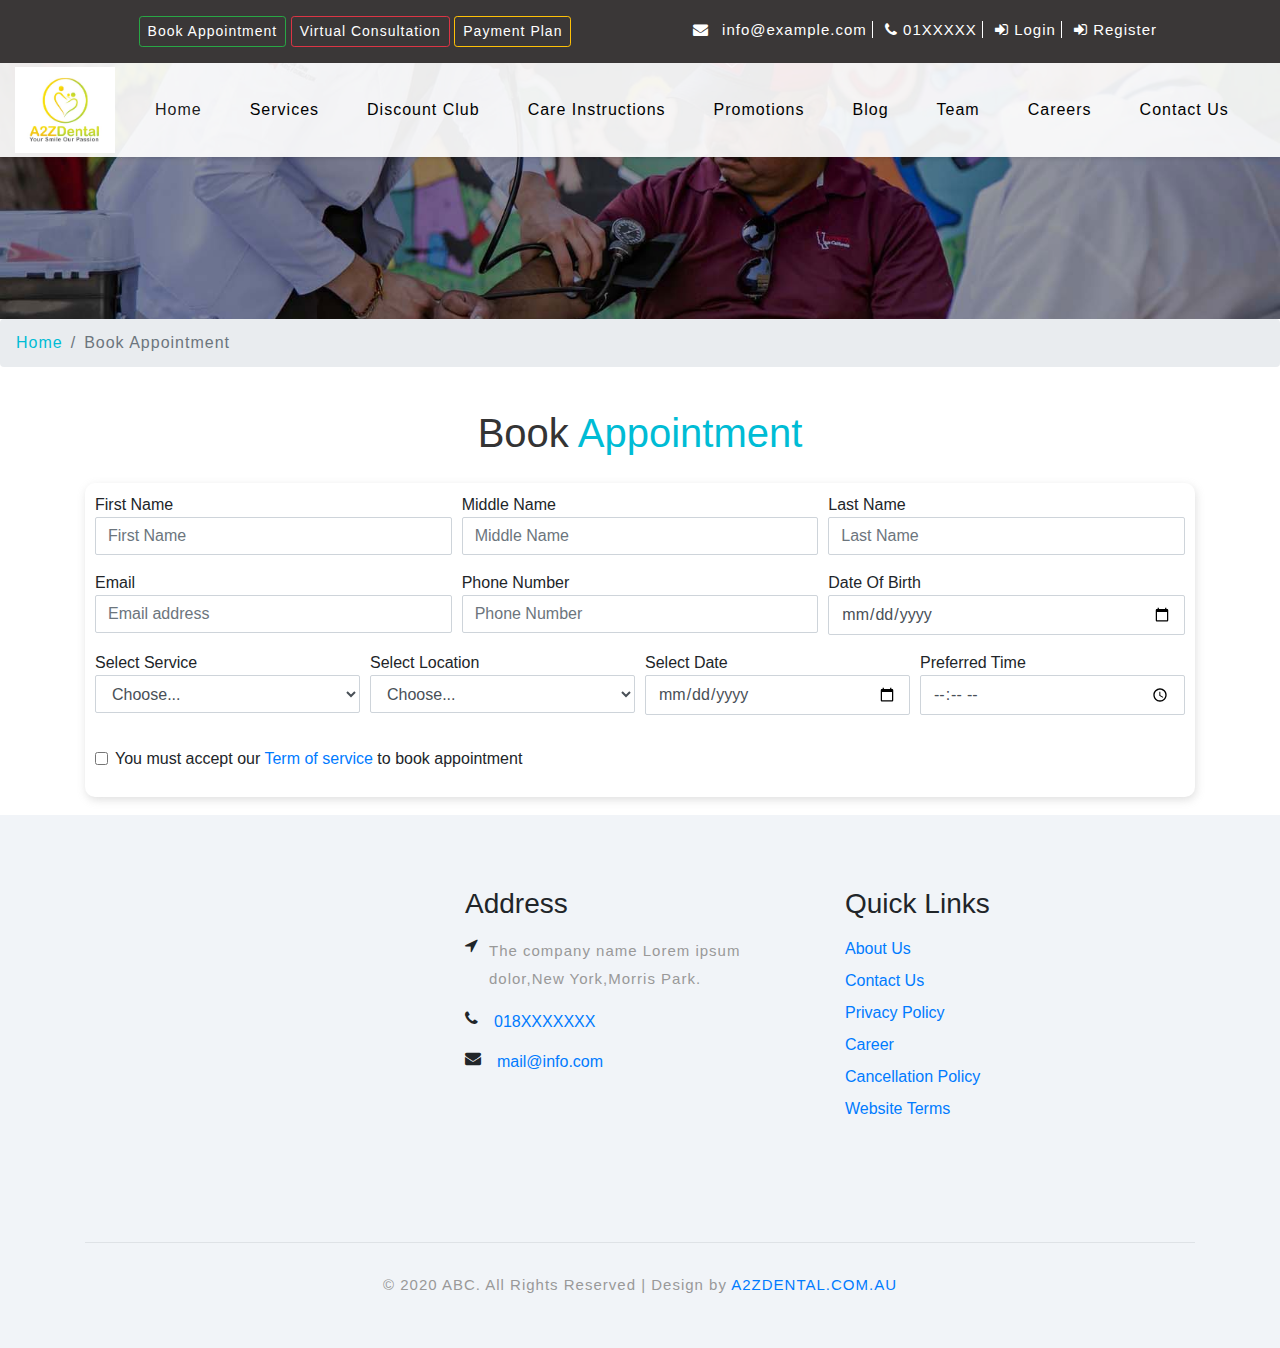
<file: appointment.html>
<!DOCTYPE html>
<html lang="zxx">
    <head>
        <title>Dental Home</title>
        <meta name="viewport" content="width=device-width, initial-scale=1">
        <meta charset="UTF-8" />
        <meta name="keywords" content="Dental Web Design" />
        <script>
            addEventListener("load", function () {
               setTimeout(hideURLbar, 0);
            }, false);
            
            function hideURLbar() {
               window.scrollTo(0, 1);
            }
        </script>
        <link rel="stylesheet" href="css/bootstrap.css">
        <link rel="stylesheet" href="css/style.css" type="text/css" media="all" />
        <link rel="stylesheet" href="css/fontawesome-all.css">
        <link href="//fonts.googleapis.com/css?family=Open+Sans:300,300i,400,400i,600,600i,700,700i,800,800i&amp;subset=cyrillic,cyrillic-ext,greek,greek-ext,latin-ext,vietnamese"
            rel="stylesheet">
        <link href="//fonts.googleapis.com/css?family=Roboto+Condensed:300,300i,400,400i,700,700i&amp;subset=cyrillic,cyrillic-ext,greek,greek-ext,latin-ext,vietnamese"
            rel="stylesheet">
        <link rel="stylesheet" type="text/css" href="https://stackpath.bootstrapcdn.com/font-awesome/4.7.0/css/font-awesome.min.css">
    </head>
    <body>
        <div id="home">
        <div class="top-bar py-3 ">
            <div class="container">
                <div class="row">
                    <div class="col-md-6 text-center">
                        <button class="btn btn-outline-success btn-sm center-block top-link"><a class="text-white" href="appointment.html">Book Appointment</a></button>
                        <button class="btn btn-outline-danger btn-sm center-block top-link"><a class="text-white top-link" href="#">Virtual Consultation</a></button>
                        <button class="btn btn-outline-warning btn-sm"><a class="text-white top-link" href="#">Payment Plan</a></button>
                    </div>
                    <div class="col-md-6 text-center">
                        <p class="text-white">
                            <i class="fa fa-envelope mr-2"></i>
                            <a href="mailto:info@example.com" class="text-white top-link">info@example.com</a> 
                            <span class="bl">  <i class="fa fa-phone"></i> </span>
                            <a href="callto:018XXXX" class="text-white top-link">01XXXXX</a>
                            <span class="bl"><i class="fa fa-sign-in"></i> </span>
                            <a href="login.html" class="text-white top-link">Login</a>
                             <span class="bl"><i class="fa fa-sign-in"></i> </span>
                            <a href="register.html" class="text-white top-link">Register</a>
                        </p>
                    </div>
                </div>
            </div>
        </div>
        </header>
        <div class="main-top py-1">
            <nav class="navbar navbar-expand-lg navbar-light fixed-navi">
                <div class="container-fluid">
                    <h1>
                        <a class="navbar-brand font-weight-bold font-italic" href="index.html">
                        <img src="images/logo.png" width="100px">
                        </a>
                    </h1>
                    <button class="navbar-toggler" type="button" data-toggle="collapse" data-target="#navbarSupportedContent"
                        aria-controls="navbarSupportedContent" aria-expanded="false" aria-label="Toggle navigation">
                    <span class="navbar-toggler-icon"></span>
                    </button>
                    <div class="collapse navbar-collapse text-center" id="navbarSupportedContent">
                        <ul class="navbar-nav">
                            <li class="nav-item active mx-lg-4 my-lg-0 my-3">
                                <a class="nav-link" href="index.html">Home</a>
                            </li>
                            <li class="nav-item mx-lg-4 my-lg-0 my-3 dropdown">
                                <a class="nav-link dropdown-toggle" href="#" id="navbarDropdown" role="button" data-toggle="dropdown"
                                    aria-haspopup="true" aria-expanded="false">
                                Services
                                </a>
                                <div class="dropdown-menu" aria-labelledby="navbarDropdown">
                                    <a class="dropdown-item scroll" href="#">Services</a>
                                    <a class="dropdown-item" href="#">Services</a>
                                    <a class="dropdown-item scroll" href="#">Services</a>
                                    <a class="dropdown-item" href="#">Services</a>
                                </div>
                            </li>
                            <li class="nav-item mx-lg-4 my-lg-0 my-3">
                                <a class="nav-link" href="#">Discount Club </a>
                            </li>
                            <li class="nav-item mx-lg-4 my-lg-0 my-3">
                                <a class="nav-link" href="#">Care Instructions</a>
                            </li>
                            <li class="nav-item mx-lg-4 my-lg-0 my-3">
                                <a class="nav-link" href="#">Promotions</a>
                            </li>
                            <li class="nav-item mx-lg-4 my-lg-0 my-3">
                                <a class="nav-link" href="blog.html">Blog</a>
                            </li>
                            <li class="nav-item mx-lg-4 my-lg-0 my-3">
                                <a class="nav-link" href="#">Team</a>
                            </li>
                            <li class="nav-item mx-lg-4 my-lg-0 my-3">
                                <a class="nav-link" href="#">Careers</a>
                            </li>
                            <li class="nav-item mx-lg-4 my-lg-0 my-3">
                                <a class="nav-link" href="contact.html">Contact Us</a>
                            </li>
                        </ul>
                    </div>
            </nav>
            </div>
        </div>
        <div class="clearfix"></div>
            <div class="inner-banner-w3ls">
                <div class="container">
                 </div>
             </div>

        <div class="breadcrumb-agile">
            <div aria-label="breadcrumb">
                <ol class="breadcrumb">
                    <li class="breadcrumb-item">
                        <a href="index.html">Home</a>
                    </li>
                    <li class="breadcrumb-item active" aria-current="page">Book Appointment</li>
                </ol>
            </div>
        </div>

  
        <div class="single-w3l py-2">
            <div class="container py-xl-2 py-lg-1">
                  <div class="row">
                        <div class="col-md-12">
                            <div class="title" data-aos="fade-right">
                                <h1> Book <span class="tc"> Appointment </span> </h1>
                             </div>
                        </div>
                    </div>
             </div>
         </div>
         <div class="container">
             <div class="row">
                 <div class="col-md-12">
                     <div class="appointment-form">
                         <form>
                           <div class="form-row">
                             <div class="form-group col-md-4">
                               <label for="fname">First Name</label>
                               <input type="text" class="form-control" id="fname" placeholder="First Name">
                             </div>
                             <div class="form-group col-md-4">
                               <label for="mname">Middle Name</label>
                               <input type="text" class="form-control" id="mname" placeholder="Middle Name">
                             </div>
                             <div class="form-group col-md-4">
                               <label for="lname">Last Name</label>
                               <input type="text" class="form-control" id="lname" placeholder="Last Name">
                             </div>
                             <div class="form-group col-md-4">
                               <label for="email">Email</label>
                               <input type="email" class="form-control" id="email" placeholder="Email address">
                             </div>
                              <div class="form-group col-md-4">
                               <label for="phone">Phone Number</label>
                               <input type="number" class="form-control" id="phone" placeholder="Phone Number" >
                             </div>
                              <div class="form-group col-md-4">
                               <label for="dob">Date Of Birth</label>
                               <input type="date" class="form-control" id="dob" >
                             </div>
                             <div class="form-group col-md-3">
                               <label for="service">Select Service</label>
                               <select id="service" class="form-control">
                                 <option selected>Choose...</option>
                                 <option>...</option>
                               </select>
                             </div>
                             <div class="form-group col-md-3">
                               <label for="location">Select Location</label>
                               <select id="location" class="form-control">
                                 <option selected>Choose...</option>
                                 <option>...</option>
                               </select>
                             </div>
                             <div class="form-group col-md-3">
                               <label for="date">Select Date</label>
                               <input type="date" class="form-control" id="date" >
                             </div>
                               <div class="form-group col-md-3">
                               <label for="time">Preferred Time</label>
                               <input type="time" class="form-control" id="time" >
                             </div>
                             
                           </div>

                           <div class="form-group">
                             <div class="g-recaptcha" id="rcaptcha"  data-sitekey="site key"></div>
                                <span id="captcha" style="color:red" /></span>

                           </div>
                           <div class="form-group">
                             <div class="form-check tos">
                            
                                <input class="form-check-input" type="checkbox" value="1">
                               <label class="form-check-label" for="gridCheck">
                                 You must accept our <a href="#">Term of service</a> to book appointment
                               </label>

                 <button type="submit" class="btn btn-primary book-submit mt-2"> Book Now</button>
                            
                              </div>
                           </div>
    


                         </form>
                     </div>
                 </div>
             </div>
         </div>
           
        
        <footer class="footer">
            <div class="ddt-footer-grids pt-sm-4 pt-3">
                <div class="container py-xl-5 py-lg-3">
                    <div class="row">
                        <div class="col-md-4 ddt-footer">
                            <iframe src="https://www.google.com/maps/embed?pb=!1m14!1m8!1m3!1d3662.567961966975!2d150.52075!3d-23.367662000000003!3m2!1i1024!2i768!4f13.1!3m3!1m2!1s0x6bc300932f3819a9%3A0x128731b6838ff119!2s36%20Macaree%20St%2C%20Berserker%20QLD%204701!5e0!3m2!1sen!2sau!4v1594709428770!5m2!1sen!2sau" width="300" height="300" frameborder="0" style="border:0;" allowfullscreen="" aria-hidden="false" tabindex="0"></iframe>
                        </div>
                        <div class="col-md-4 ddt-footer my-md-0 my-4">
                            <h3 class="mb-sm-3 mb-2 text-black">Address</h3>
                            <ul class="list-unstyled">
                                <li>
                                    <i class="fa fa-location-arrow float-left"></i>
                                    <p class="ml-4">The company name
                                        <span>Lorem ipsum dolor,</span>New York,Morris Park. 
                                    </p>
                                    <div class="clearfix"></div>
                                </li>
                                <li class="my-3">
                                    <i class="fa fa-phone float-left"></i>
                                    <a href="callto:018XXXX" class="ml-3">018XXXXXXX</a>
                                    <div class="clearfix"></div>
                                </li>
                                <li>
                                    <i class="fa fa-envelope float-left"></i>
                                    <a href="mailto:info@info.com" class="ml-3">mail@info.com</a>
                                    <div class="clearfix"></div>
                                </li>
                            </ul>
                        </div>
                        <div class="col-md-4 ddt-footer">
                            <h3 class="mb-sm-3 mb-2 text-black">Quick Links</h3>
                            <div class="nav-w3-l">
                                <ul class="list-unstyled">
                                    <li>
                                        <a href="#">About Us</a>
                                    </li>
                                    <li class="mt-2">
                                        <a href="#">Contact Us</a>
                                    </li>
                                    <li class="mt-2">
                                        <a href="#">Privacy Policy</a>
                                    </li>
                                    <li class="mt-2">
                                        <a href="#">Career</a>
                                    </li>
                                    <li class="mt-2">
                                        <a href="#">Cancellation Policy</a>
                                    </li>
                                    <li class="mt-2">
                                        <a href="#">Website Terms</a>
                                    </li>
                                </ul>
                            </div>
                        </div>
                    </div>
                    <div class="border-top mt-5 pt-lg-4 pt-3 pb-lg-0 pb-3 text-center">
                        <p class="copy-right-grids mt-lg-1">© 2020 ABC. All Rights Reserved | Design by
                            <a href="#" target="_blank">A2ZDENTAL.COM.AU</a>
                        </p>
                    </div>
                </div>
            </div>
        </footer>
         <script src='https://www.google.com/recaptcha/api.js'></script>
                                <script>

                                function get_action(form) 
                                {
                                    var v = grecaptcha.getResponse();
                                    if(v.length == 0)
                                    {
                                        document.getElementById('captcha').innerHTML="You can't leave Captcha Code empty";
                                        return false;
                                    }
                                    else
                                    {
                                         document.getElementById('captcha').innerHTML="Captcha completed";
                                        return true; 
                                    }
                                }

                                </script>
        <script src="js/jquery-2.2.3.min.js"></script>
        <script src="js/fixed-nav.js"></script>
        <script src="js/SmoothScroll.min.js"></script>
        <script src="js/move-top.js"></script>
        <script src="js/easing.js"></script>
        <script src="js/custom.js"></script>
        <script src="js/bootstrap.js"></script>
    </body>
</html>
</file>
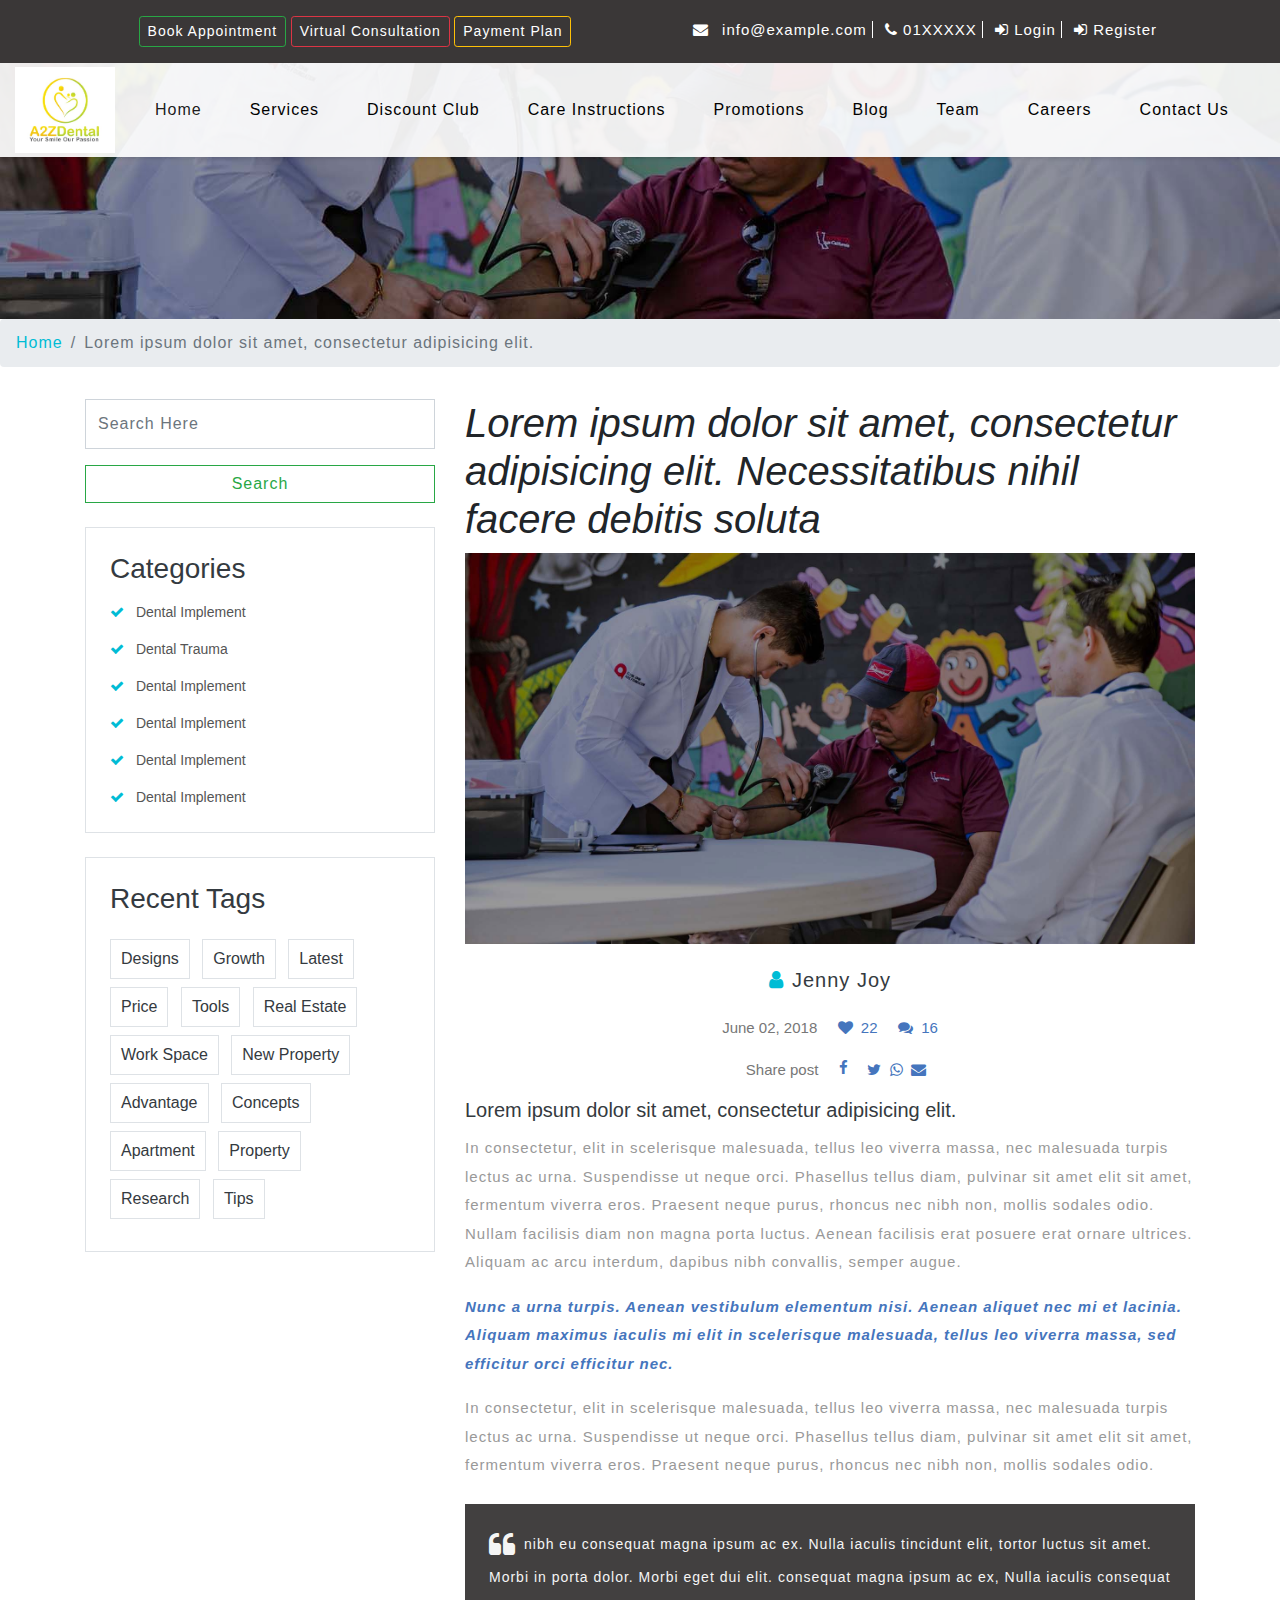
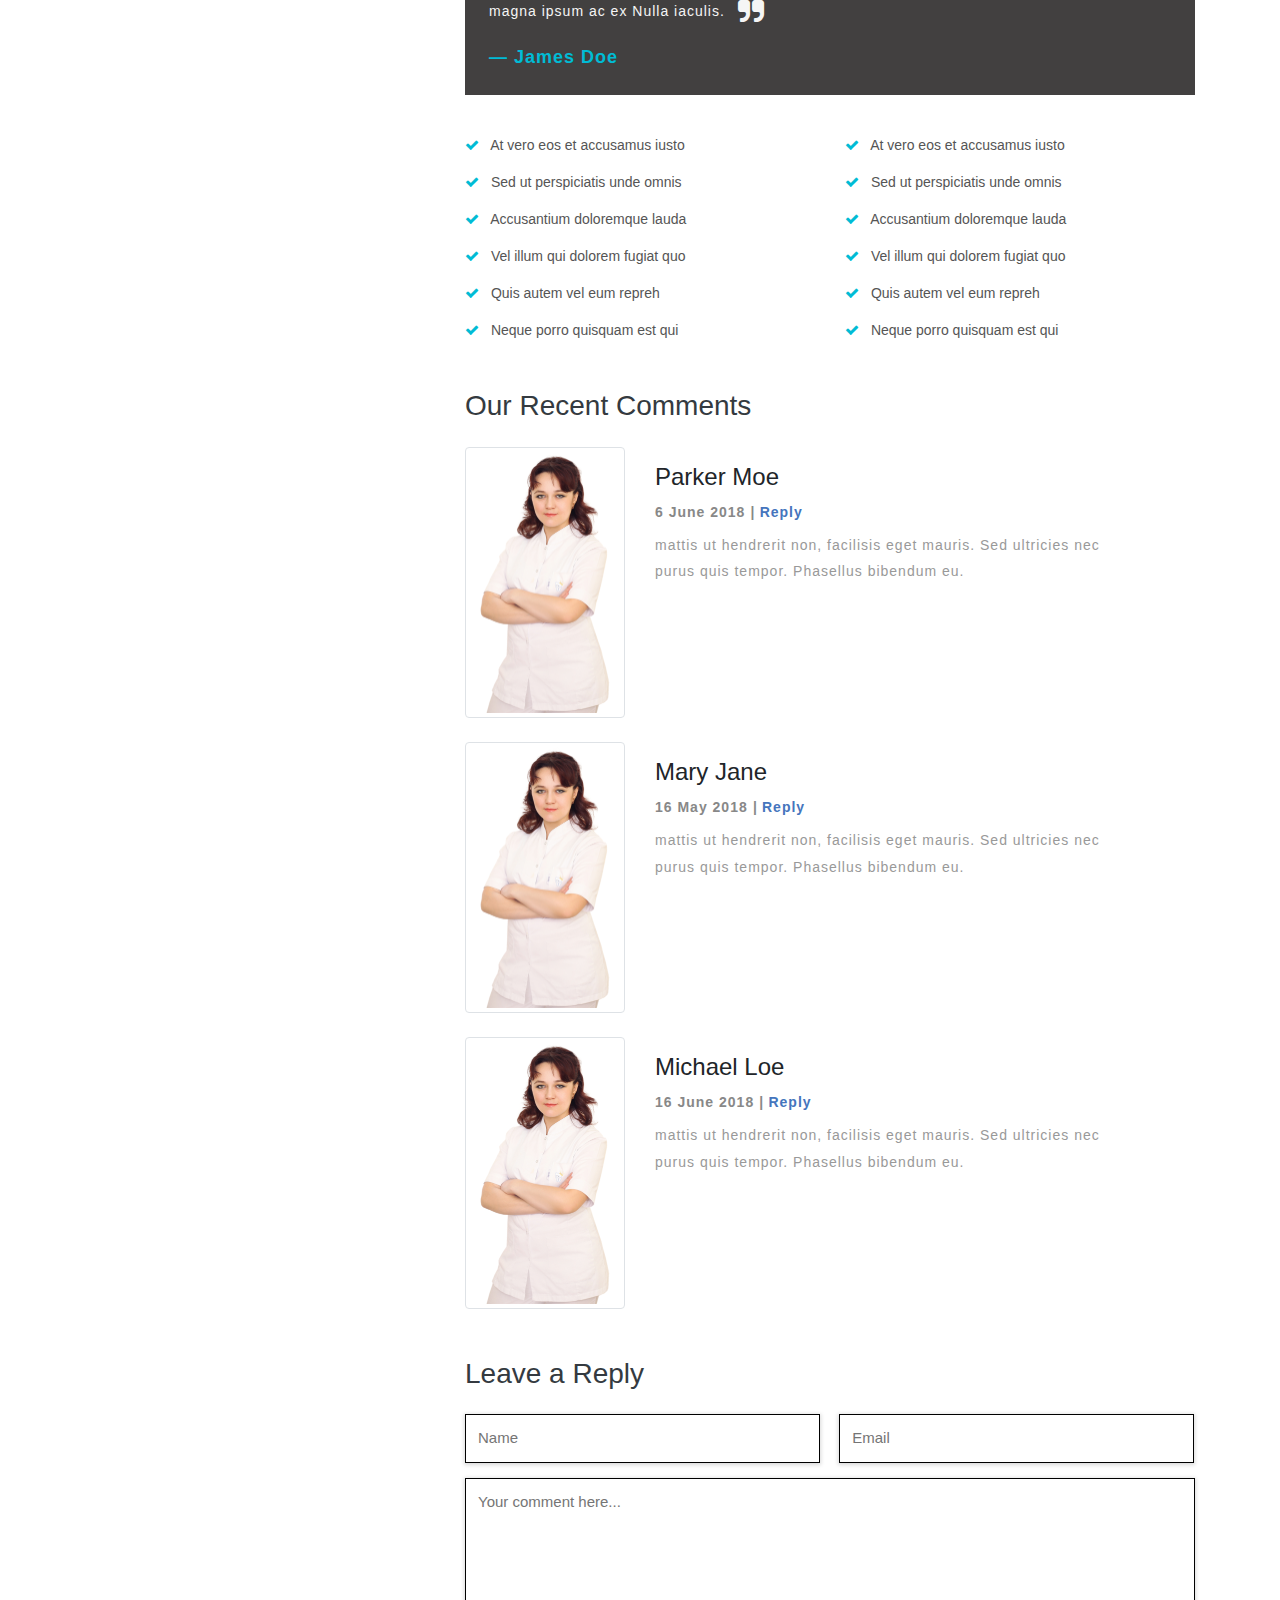
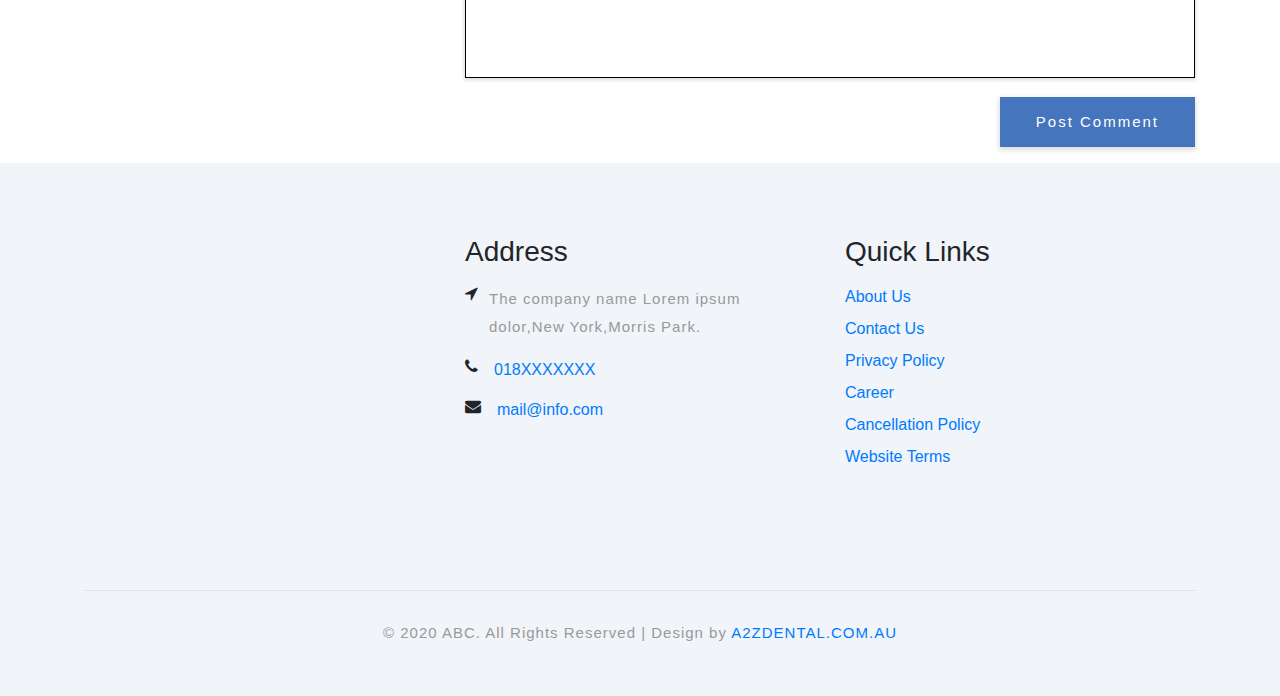
<file: blog-details.html>
<!DOCTYPE html>
<html lang="zxx">
    <head>
        <title>Dental Home</title>
        <meta name="viewport" content="width=device-width, initial-scale=1">
        <meta charset="UTF-8" />
        <meta name="keywords" content="Dental Web Design" />
        <script>
            addEventListener("load", function () {
               setTimeout(hideURLbar, 0);
            }, false);
            
            function hideURLbar() {
               window.scrollTo(0, 1);
            }
        </script>
        <link rel="stylesheet" href="css/bootstrap.css">
        <link rel="stylesheet" href="css/style.css" type="text/css" media="all" />
        <link rel="stylesheet" href="css/fontawesome-all.css">
        <link href="//fonts.googleapis.com/css?family=Open+Sans:300,300i,400,400i,600,600i,700,700i,800,800i&amp;subset=cyrillic,cyrillic-ext,greek,greek-ext,latin-ext,vietnamese"
            rel="stylesheet">
        <link href="//fonts.googleapis.com/css?family=Roboto+Condensed:300,300i,400,400i,700,700i&amp;subset=cyrillic,cyrillic-ext,greek,greek-ext,latin-ext,vietnamese"
            rel="stylesheet">
        <link rel="stylesheet" type="text/css" href="https://stackpath.bootstrapcdn.com/font-awesome/4.7.0/css/font-awesome.min.css">
    </head>
    <body>
        <div id="home">
        <div class="top-bar py-3 ">
            <div class="container">
                <div class="row">
                    <div class="col-md-6 text-center">
                        <button class="btn btn-outline-success btn-sm center-block top-link"><a class="text-white" href="appointment.html">Book Appointment</a></button>
                        <button class="btn btn-outline-danger btn-sm center-block top-link"><a class="text-white top-link" href="#">Virtual Consultation</a></button>
                        <button class="btn btn-outline-warning btn-sm"><a class="text-white top-link" href="#">Payment Plan</a></button>
                    </div>
                    <div class="col-md-6 text-center">
                        <p class="text-white">
                            <i class="fa fa-envelope mr-2"></i>
                            <a href="mailto:info@example.com" class="text-white top-link">info@example.com</a> 
                            <span class="bl">  <i class="fa fa-phone"></i> </span>
                            <a href="callto:018XXXX" class="text-white top-link">01XXXXX</a>
                            <span class="bl"><i class="fa fa-sign-in"></i> </span>
                            <a href="login.html" class="text-white top-link">Login</a>
                             <span class="bl"><i class="fa fa-sign-in"></i> </span>
                            <a href="register.html" class="text-white top-link">Register</a>
                        </p>
                    </div>
                </div>
            </div>
        </div>
        </header>
        <div class="main-top py-1">
            <nav class="navbar navbar-expand-lg navbar-light fixed-navi">
                <div class="container-fluid">
                    <h1>
                        <a class="navbar-brand font-weight-bold font-italic" href="index.html">
                        <img src="images/logo.png" width="100px">
                        </a>
                    </h1>
                    <button class="navbar-toggler" type="button" data-toggle="collapse" data-target="#navbarSupportedContent"
                        aria-controls="navbarSupportedContent" aria-expanded="false" aria-label="Toggle navigation">
                    <span class="navbar-toggler-icon"></span>
                    </button>
                    <div class="collapse navbar-collapse text-center" id="navbarSupportedContent">
                        <ul class="navbar-nav">
                            <li class="nav-item active mx-lg-4 my-lg-0 my-3">
                                <a class="nav-link" href="index.html">Home</a>
                            </li>
                            <li class="nav-item mx-lg-4 my-lg-0 my-3 dropdown">
                                <a class="nav-link dropdown-toggle" href="#" id="navbarDropdown" role="button" data-toggle="dropdown"
                                    aria-haspopup="true" aria-expanded="false">
                                Services
                                </a>
                                <div class="dropdown-menu" aria-labelledby="navbarDropdown">
                                    <a class="dropdown-item scroll" href="#">Services</a>
                                    <a class="dropdown-item" href="#">Services</a>
                                    <a class="dropdown-item scroll" href="#">Services</a>
                                    <a class="dropdown-item" href="#">Services</a>
                                </div>
                            </li>
                            <li class="nav-item mx-lg-4 my-lg-0 my-3">
                                <a class="nav-link" href="#">Discount Club </a>
                            </li>
                            <li class="nav-item mx-lg-4 my-lg-0 my-3">
                                <a class="nav-link" href="#">Care Instructions</a>
                            </li>
                            <li class="nav-item mx-lg-4 my-lg-0 my-3">
                                <a class="nav-link" href="#">Promotions</a>
                            </li>
                            <li class="nav-item mx-lg-4 my-lg-0 my-3">
                                <a class="nav-link" href="blog.html">Blog</a>
                            </li>
                            <li class="nav-item mx-lg-4 my-lg-0 my-3">
                                <a class="nav-link" href="#">Team</a>
                            </li>
                            <li class="nav-item mx-lg-4 my-lg-0 my-3">
                                <a class="nav-link" href="#">Careers</a>
                            </li>
                            <li class="nav-item mx-lg-4 my-lg-0 my-3">
                                <a class="nav-link" href="contact.html">Contact Us</a>
                            </li>
                        </ul>
                    </div>
            </nav>
            </div>
        </div>
        <div class="clearfix"></div>
        <div class="inner-banner-w3ls">
        <div class="container">

        </div>
      
    </div>
  
    <div class="breadcrumb-agile">
        <div aria-label="breadcrumb">
            <ol class="breadcrumb">
                <li class="breadcrumb-item">
                    <a href="index.html">Home</a>
                </li>
                <li class="breadcrumb-item active" aria-current="page">Lorem ipsum dolor sit amet, consectetur adipisicing elit.</li>
            </ol>
        </div>
    </div>

  
        <div class="single-w3l py-2">
        <div class="container py-xl-2 py-lg-1">
            
            <div>
                 <div >
                    <div class="row inner_sec_info">
                       
                        <div class="col-lg-4 event-right">
                            <div class="event-right1">
                                <div class="search1">
                                    <form class="form-inline" action="#" method="post">
                                        <input class="form-control rounded-0 mr-sm-2" type="search" placeholder="Search Here" aria-label="Search"
                                            required>
                                        <button class="btn btn-outline-success rounded-0 mt-3" type="submit">Search</button>
                                    </form>
                                </div>
                                <div class="categories my-4 p-4 border">
                                    <h3 class="blog-title text-dark">Categories</h3>
                                    <ul>
                                        <li class="mt-3">
                                            <i class="fa fa-check mr-2"></i>
                                            <a href="single.html">Dental Implement</a>
                                        </li>
                                        <li class="mt-3">
                                            <i class="fa fa-check mr-2"></i>
                                            <a href="single.html">Dental Trauma</a>
                                        </li>
                                        <li class="mt-3">
                                            <i class="fa fa-check mr-2"></i>
                                            <a href="single.html">Dental Implement</a>
                                        </li>
                                        <li class="mt-3">
                                            <i class="fa fa-check mr-2"></i>
                                            <a href="single.html">Dental Implement</a>
                                        </li>
                                        <li class="mt-3">
                                            <i class="fa fa-check mr-2"></i>
                                            <a href="single.html">Dental Implement</a>
                                        </li>
                                        <li class="mt-3">
                                            <i class="fa fa-check mr-2"></i>
                                            <a href="single.html">Dental Implement</a>
                                        </li>
                                    </ul>
                                </div>
                               
                                <div class="tags mt-4 p-4 border">
                                    <h3 class="blog-title text-dark">Recent Tags</h3>
                                    <ul class="mt-4">
                                        <li>
                                            <a href="single.html" class="text-dark border">Designs</a>
                                        </li>
                                        <li>
                                            <a href="single.html" class="text-dark border">Growth</a>
                                        </li>
                                        <li>
                                            <a href="single.html" class="text-dark border">Latest</a>
                                        </li>
                                        <li>
                                            <a href="single.html" class="text-dark border">Price</a>
                                        </li>
                                        <li>
                                            <a href="single.html" class="text-dark border">Tools</a>
                                        </li>
                                        <li>
                                            <a href="single.html" class="text-dark border">Real Estate</a>
                                        </li>
                                        <li>
                                            <a href="single.html" class="text-dark border">Work Space</a>
                                        </li>
                                        <li>
                                            <a href="single.html" class="text-dark border">New Property</a>
                                        </li>
                                        <li>
                                            <a href="single.html" class="text-dark border">Advantage</a>
                                        </li>
                                        <li>
                                            <a href="single.html" class="text-dark border">Concepts</a>
                                        </li>
                                        <li>
                                            <a href="single.html" class="text-dark border">Apartment</a>
                                        </li>
                                        <li>
                                            <a href="single.html" class="text-dark border">Property</a>
                                        </li>
                                        <li>
                                            <a href="single.html" class="text-dark border">Research</a>
                                        </li>
                                        <li>
                                            <a href="single.html" class="text-dark border">Tips</a>
                                        </li>
                                    </ul>
                                </div>
                            </div>
                        </div>
                       
                        <div class="col-lg-8 single-left">
                            <div class="single-left1">
                                  <div class="blog-details-title" data-aos="fade-right">
                                        <h1>Lorem ipsum dolor sit amet, consectetur adipisicing elit. Necessitatibus nihil facere debitis soluta </h1>
                                   </div>
                                <img src="images/banner1.jpg" alt=" " class="img-fluid" />
                                <h6 class="blog-first text-dark text-center my-4">
                                    <i class="fa fa-user mr-2"></i>Jenny Joy
                                </h6>
                                <ul class="blog_list my-3 text-center">
                                    <li>June 02, 2018</li>
                                    <li class="mx-3">
                                        <a href="#">
                                            <i class="fa fa-heart mr-1"></i>
                                            22</a>
                                    </li>
                                    <li>
                                        <a href="#">
                                            <i class="fa fa-comments mr-1"></i>
                                            16</a>
                                    </li>
                                </ul>
                                 <ul class="blog_list my-3 text-center">
                                    <li class="mx-3"> Share post </li>
                                    <li >
                                        <a href="#">
                                            <i class="fa fa-facebook mr-1"></i>
                                            </a>
                                    </li>
                                    <li>
                                        <a href="#">
                                            <i class="fa fa-twitter mr-1"></i>
                                            </a>
                                    </li>
                                     <li>
                                        <a href="#">
                                            <i class="fa fa-whatsapp mr-1"></i>
                                            </a>
                                    </li>
                                     <li>
                                        <a href="#">
                                            <i class="fa fa-envelope mr-1"></i>
                                            </a>
                                    </li>
                                </ul>
                                <h5 class="card-title">
                                    <a href="single.html" class="text-dark">Lorem ipsum dolor sit amet, consectetur adipisicing elit.</a>
                                </h5>
                                <p>In consectetur, elit in scelerisque malesuada, tellus leo viverra massa, nec malesuada turpis lectus ac
                                    urna. Suspendisse
                                    ut neque orci. Phasellus tellus diam, pulvinar sit amet elit sit amet, fermentum viverra eros. Praesent neque
                                    purus,
                                    rhoncus nec nibh non, mollis sodales odio. Nullam facilisis diam non magna porta luctus. Aenean facilisis erat
                                    posuere
                                    erat ornare ultrices. Aliquam ac arcu interdum, dapibus nibh convallis, semper augue.
                                    <i class="my-3 font-weight-bold">Nunc a urna turpis. Aenean vestibulum elementum nisi. Aenean aliquet nec mi
                                        et lacinia. Aliquam maximus iaculis
                                        mi elit in scelerisque malesuada, tellus leo viverra massa, sed efficitur orci efficitur nec.</i> In
                                    consectetur,
                                    elit in scelerisque malesuada, tellus leo viverra massa, nec malesuada turpis lectus ac urna. Suspendisse ut
                                    neque
                                    orci. Phasellus tellus diam, pulvinar sit amet elit sit amet, fermentum viverra eros. Praesent neque purus,
                                    rhoncus
                                    nec nibh non, mollis sodales odio.</p>
                            </div>
                            <div class="admin p-4 my-4">
                                <p>
                                    <i class="fa fa-quote-left mr-2"></i>nibh eu consequat magna ipsum ac ex. Nulla iaculis tincidunt elit,
                                    tortor luctus sit amet. Morbi in porta dolor.
                                    Morbi eget dui elit. consequat magna ipsum ac ex, Nulla iaculis consequat magna ipsum ac ex Nulla iaculis.
                                    <i class="fa fa-quote-right ml-2"></i>
                                </p>
                                <a href="#" class="mt-3 font-weight-bold text-right blockquote-footer">James Doe</a>
                            </div>
                            <div class="row single-left2">
                                <div class="col-md-6 single-left2-left">
                                    <ul>
                                        <li class="mt-3">
                                            <i class="fa fa-check mr-2"></i>
                                            <a href="single.html">At vero eos et accusamus iusto</a>
                                        </li>
                                        <li class="mt-3">
                                            <i class="fa fa-check mr-2"></i>
                                            <a href="single.html">Sed ut perspiciatis unde omnis</a>
                                        </li>
                                        <li class="mt-3">
                                            <i class="fa fa-check mr-2"></i>
                                            <a href="single.html">Accusantium doloremque lauda</a>
                                        </li>
                                        <li class="mt-3">
                                            <i class="fa fa-check mr-2"></i>
                                            <a href="single.html">Vel illum qui dolorem fugiat quo</a>
                                        </li>
                                        <li class="mt-3">
                                            <i class="fa fa-check mr-2"></i>
                                            <a href="single.html">Quis autem vel eum repreh</a>
                                        </li>
                                        <li class="mt-3">
                                            <i class="fa fa-check mr-2"></i>
                                            <a href="single.html">Neque porro quisquam est qui</a>
                                        </li>
                                    </ul>
                                </div>
                                <div class="col-md-6 single-left2-left">
                                    <ul>
                                        <li class="mt-3">
                                            <i class="fa fa-check mr-2"></i>
                                            <a href="single.html">At vero eos et accusamus iusto</a>
                                        </li>
                                        <li class="mt-3">
                                            <i class="fa fa-check mr-2"></i>
                                            <a href="single.html">Sed ut perspiciatis unde omnis</a>
                                        </li>
                                        <li class="mt-3">
                                            <i class="fa fa-check mr-2"></i>
                                            <a href="single.html">Accusantium doloremque lauda</a>
                                        </li>
                                        <li class="mt-3">
                                            <i class="fa fa-check mr-2"></i>
                                            <a href="single.html">Vel illum qui dolorem fugiat quo</a>
                                        </li>
                                        <li class="mt-3">
                                            <i class="fa fa-check mr-2"></i>
                                            <a href="single.html">Quis autem vel eum repreh</a>
                                        </li>
                                        <li class="mt-3">
                                            <i class="fa fa-check mr-2"></i>
                                            <a href="single.html">Neque porro quisquam est qui</a>
                                        </li>
                                    </ul>
                                </div>
                            </div>
                            <div class="comments my-5">
                                <h3 class="blog-title text-dark">Our Recent Comments</h3>
                                <div class="comments-grids mt-4">
                                    <div class="row comments-grid">
                                        <div class="col-3 comments-grid-left">
                                            <img src="images/b3.png" alt=" " class="img-thumbnail" />
                                        </div>
                                        <div class="col-8 comments-grid-right mt-3">
                                            <h4>Parker Moe</h4>
                                            <ul class="my-2">
                                                <li class="font-weight-bold">6 June 2018
                                                    <i>|</i>
                                                </li>
                                                <li>
                                                    <a href="#" class="font-weight-bold">Reply</a>
                                                </li>
                                            </ul>
                                            <p>mattis ut hendrerit non, facilisis eget mauris. Sed ultricies nec purus quis tempor. Phasellus bibendum
                                                eu.</p>
                                        </div>
                                    </div>
                                    <div class="row comments-grid my-4">
                                        <div class="col-3 comments-grid-left">
                                            <img src="images/b3.png" alt=" " class="img-thumbnail" />
                                        </div>
                                        <div class="col-8 comments-grid-right mt-3">
                                            <h4>Mary Jane</h4>
                                            <ul class="my-2">
                                                <li class="font-weight-bold">16 May 2018
                                                    <i>|</i>
                                                </li>
                                                <li>
                                                    <a href="#" class="font-weight-bold">Reply</a>
                                                </li>
                                            </ul>
                                            <p>mattis ut hendrerit non, facilisis eget mauris. Sed ultricies nec purus quis tempor. Phasellus bibendum
                                                eu.</p>
                                        </div>
                                    </div>
                                    <div class="row comments-grid">
                                        <div class="col-3 comments-grid-left">
                                            <img src="images/b3.png" alt=" " class="img-thumbnail" />
                                        </div>
                                        <div class="col-8 comments-grid-right mt-3">
                                            <h4>Michael Loe</h4>
                                            <ul class="my-2">
                                                <li class="font-weight-bold">16 June 2018
                                                    <i>|</i>
                                                </li>
                                                <li>
                                                    <a href="#" class="font-weight-bold">Reply</a>
                                                </li>
                                            </ul>
                                            <p>mattis ut hendrerit non, facilisis eget mauris. Sed ultricies nec purus quis tempor. Phasellus bibendum
                                                eu.</p>
                                        </div>
                                    </div>
                                </div>
                            </div>
                            <div class="leave-coment-form">
                                <h3 class="blog-title text-dark mb-4">Leave a Reply</h3>
                                <form action="#" method="post">
                                    <input type="text" name="Name" placeholder="Name" required="">
                                    <input type="email" name="Email" placeholder="Email" required="">
                                    <textarea name="Message" placeholder="Your comment here..." required=""></textarea>
                                    <div class="mm_single_submit">
                                        <input type="submit" value="Post Comment">
                                    </div>
                                </form>
                            </div>
                        </div>
                        <!-- //left side -->
                    </div>
                </div>
               
            </div>
        </div>
    </div>
        
        <footer class="footer">
            <div class="ddt-footer-grids pt-sm-4 pt-3">
                <div class="container py-xl-5 py-lg-3">
                    <div class="row">
                        <div class="col-md-4 ddt-footer">
                            <iframe src="https://www.google.com/maps/embed?pb=!1m14!1m8!1m3!1d3662.567961966975!2d150.52075!3d-23.367662000000003!3m2!1i1024!2i768!4f13.1!3m3!1m2!1s0x6bc300932f3819a9%3A0x128731b6838ff119!2s36%20Macaree%20St%2C%20Berserker%20QLD%204701!5e0!3m2!1sen!2sau!4v1594709428770!5m2!1sen!2sau" width="300" height="300" frameborder="0" style="border:0;" allowfullscreen="" aria-hidden="false" tabindex="0"></iframe>
                        </div>
                        <div class="col-md-4 ddt-footer my-md-0 my-4">
                            <h3 class="mb-sm-3 mb-2 text-black">Address</h3>
                            <ul class="list-unstyled">
                                <li>
                                    <i class="fa fa-location-arrow float-left"></i>
                                    <p class="ml-4">The company name
                                        <span>Lorem ipsum dolor,</span>New York,Morris Park. 
                                    </p>
                                    <div class="clearfix"></div>
                                </li>
                                <li class="my-3">
                                    <i class="fa fa-phone float-left"></i>
                                    <a href="callto:018XXXX" class="ml-3">018XXXXXXX</a>
                                    <div class="clearfix"></div>
                                </li>
                                <li>
                                    <i class="fa fa-envelope float-left"></i>
                                    <a href="mailto:info@info.com" class="ml-3">mail@info.com</a>
                                    <div class="clearfix"></div>
                                </li>
                            </ul>
                        </div>
                        <div class="col-md-4 ddt-footer">
                            <h3 class="mb-sm-3 mb-2 text-black">Quick Links</h3>
                            <div class="nav-w3-l">
                                <ul class="list-unstyled">
                                    <li>
                                        <a href="#">About Us</a>
                                    </li>
                                    <li class="mt-2">
                                        <a href="#">Contact Us</a>
                                    </li>
                                    <li class="mt-2">
                                        <a href="#">Privacy Policy</a>
                                    </li>
                                    <li class="mt-2">
                                        <a href="#">Career</a>
                                    </li>
                                    <li class="mt-2">
                                        <a href="#">Cancellation Policy</a>
                                    </li>
                                    <li class="mt-2">
                                        <a href="#">Website Terms</a>
                                    </li>
                                </ul>
                            </div>
                        </div>
                    </div>
                    <div class="border-top mt-5 pt-lg-4 pt-3 pb-lg-0 pb-3 text-center">
                        <p class="copy-right-grids mt-lg-1">© 2020 ABC. All Rights Reserved | Design by
                            <a href="#" target="_blank">A2ZDENTAL.COM.AU</a>
                        </p>
                    </div>
                </div>
            </div>
        </footer>
        <script src="js/jquery-2.2.3.min.js"></script>
        <script src="js/fixed-nav.js"></script>
        <script src="js/SmoothScroll.min.js"></script>
        <script src="js/move-top.js"></script>
        <script src="js/easing.js"></script>
        <script src="js/custom.js"></script>
        <script src="js/bootstrap.js"></script>
    </body>
</html>
</file>
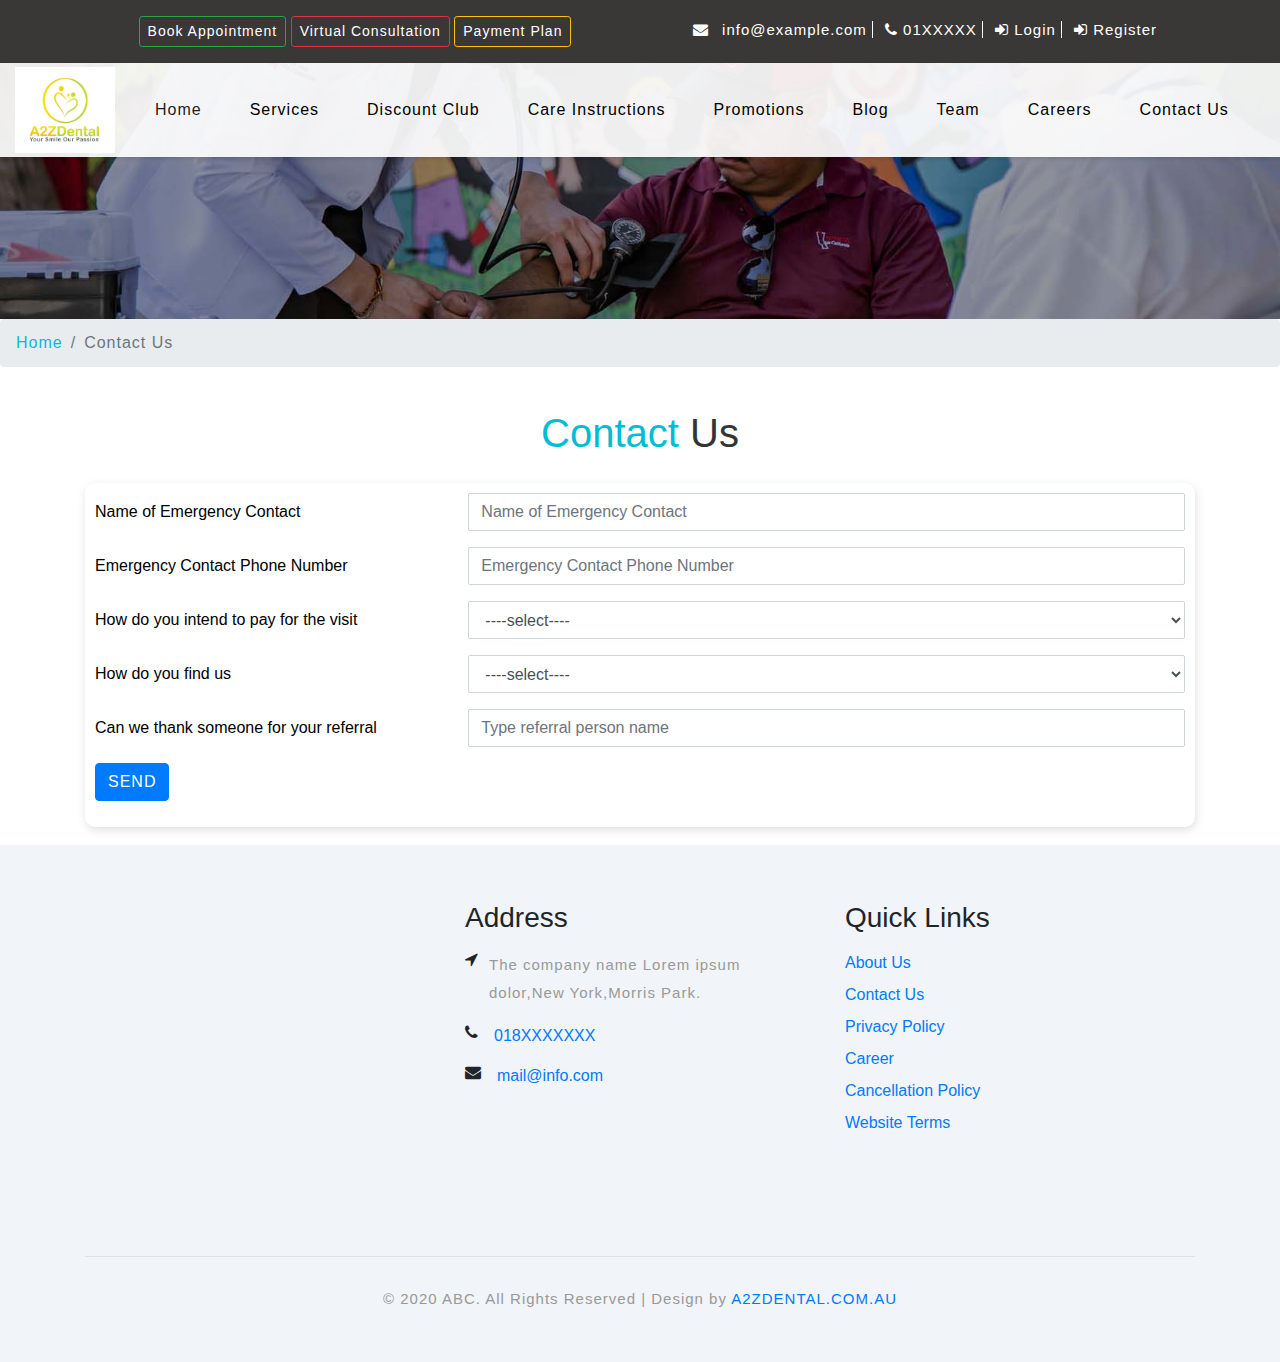
<file: contact.html>
<!DOCTYPE html>
<html lang="zxx">
    <head>
        <title>Dental Home</title>
        <meta name="viewport" content="width=device-width, initial-scale=1">
        <meta charset="UTF-8" />
        <meta name="keywords" content="Dental Web Design" />
        <script>
            addEventListener("load", function () {
               setTimeout(hideURLbar, 0);
            }, false);
            
            function hideURLbar() {
               window.scrollTo(0, 1);
            }
        </script>
        <link rel="stylesheet" href="css/bootstrap.css">
        <link rel="stylesheet" href="css/style.css" type="text/css" media="all" />
        <link rel="stylesheet" href="css/fontawesome-all.css">
        <link href="//fonts.googleapis.com/css?family=Open+Sans:300,300i,400,400i,600,600i,700,700i,800,800i&amp;subset=cyrillic,cyrillic-ext,greek,greek-ext,latin-ext,vietnamese"
            rel="stylesheet">
        <link href="//fonts.googleapis.com/css?family=Roboto+Condensed:300,300i,400,400i,700,700i&amp;subset=cyrillic,cyrillic-ext,greek,greek-ext,latin-ext,vietnamese"
            rel="stylesheet">
        <link rel="stylesheet" type="text/css" href="https://stackpath.bootstrapcdn.com/font-awesome/4.7.0/css/font-awesome.min.css">
    </head>
    <body>
        <div id="home">
        <div class="top-bar py-3 ">
            <div class="container">
                <div class="row">
                    <div class="col-md-6 text-center">
                        <button class="btn btn-outline-success btn-sm center-block top-link"><a class="text-white" href="appointment.html">Book Appointment</a></button>
                        <button class="btn btn-outline-danger btn-sm center-block top-link"><a class="text-white top-link" href="#">Virtual Consultation</a></button>
                        <button class="btn btn-outline-warning btn-sm"><a class="text-white top-link" href="#">Payment Plan</a></button>
                    </div>
                    <div class="col-md-6 text-center">
                        <p class="text-white">
                            <i class="fa fa-envelope mr-2"></i>
                            <a href="mailto:info@example.com" class="text-white top-link">info@example.com</a> 
                            <span class="bl">  <i class="fa fa-phone"></i> </span>
                            <a href="callto:018XXXX" class="text-white top-link">01XXXXX</a>
                            <span class="bl"><i class="fa fa-sign-in"></i> </span>
                            <a href="login.html" class="text-white top-link">Login</a>
                             <span class="bl"><i class="fa fa-sign-in"></i> </span>
                            <a href="register.html" class="text-white top-link">Register</a>
                        </p>
                    </div>
                </div>
            </div>
        </div>
        </header>
        <div class="main-top py-1">
            <nav class="navbar navbar-expand-lg navbar-light fixed-navi">
                <div class="container-fluid">
                    <h1>
                        <a class="navbar-brand font-weight-bold font-italic" href="index.html">
                        <img src="images/logo.png" width="100px">
                        </a>
                    </h1>
                    <button class="navbar-toggler" type="button" data-toggle="collapse" data-target="#navbarSupportedContent"
                        aria-controls="navbarSupportedContent" aria-expanded="false" aria-label="Toggle navigation">
                    <span class="navbar-toggler-icon"></span>
                    </button>
                    <div class="collapse navbar-collapse text-center" id="navbarSupportedContent">
                        <ul class="navbar-nav">
                            <li class="nav-item active mx-lg-4 my-lg-0 my-3">
                                <a class="nav-link" href="index.html">Home</a>
                            </li>
                            <li class="nav-item mx-lg-4 my-lg-0 my-3 dropdown">
                                <a class="nav-link dropdown-toggle" href="#" id="navbarDropdown" role="button" data-toggle="dropdown"
                                    aria-haspopup="true" aria-expanded="false">
                                Services
                                </a>
                                <div class="dropdown-menu" aria-labelledby="navbarDropdown">
                                    <a class="dropdown-item scroll" href="#">Services</a>
                                    <a class="dropdown-item" href="#">Services</a>
                                    <a class="dropdown-item scroll" href="#">Services</a>
                                    <a class="dropdown-item" href="#">Services</a>
                                </div>
                            </li>
                            <li class="nav-item mx-lg-4 my-lg-0 my-3">
                                <a class="nav-link" href="#">Discount Club </a>
                            </li>
                            <li class="nav-item mx-lg-4 my-lg-0 my-3">
                                <a class="nav-link" href="#">Care Instructions</a>
                            </li>
                            <li class="nav-item mx-lg-4 my-lg-0 my-3">
                                <a class="nav-link" href="#">Promotions</a>
                            </li>
                            <li class="nav-item mx-lg-4 my-lg-0 my-3">
                                <a class="nav-link" href="blog.html">Blog</a>
                            </li>
                            <li class="nav-item mx-lg-4 my-lg-0 my-3">
                                <a class="nav-link" href="#">Team</a>
                            </li>
                            <li class="nav-item mx-lg-4 my-lg-0 my-3">
                                <a class="nav-link" href="#">Careers</a>
                            </li>
                            <li class="nav-item mx-lg-4 my-lg-0 my-3">
                                <a class="nav-link" href="#">Contact Us</a>
                            </li>
                        </ul>
                    </div>
            </nav>
            </div>
        </div>
        <div class="clearfix"></div>
            <div class="inner-banner-w3ls">
                <div class="container">
                 </div>
             </div>

        <div class="breadcrumb-agile">
            <div aria-label="breadcrumb">
                <ol class="breadcrumb">
                    <li class="breadcrumb-item">
                        <a href="index.html">Home</a>
                    </li>
                    <li class="breadcrumb-item active" aria-current="page">Contact Us</li>
                </ol>
            </div>
        </div>

  
        <div class="single-w3l py-2">
            <div class="container py-xl-2 py-lg-1">
                  <div class="row">
                        <div class="col-md-12">
                            <div class="title" data-aos="fade-right">
                                <h1> <span class="tc"> Contact  </span>  Us</h1>
                             </div>
                        </div>
                    </div>
             </div>
         </div>
         <div class="container">
             <div class="row">
                 <div class="col-md-12">
                     <div class="appointment-form">
                         <form>
                           <div class="form-group row">
                             <label  class="col-sm-4 col-form-label">Name of Emergency Contact</label>
                             <div class="col-sm-8">
                               <input type="text" class="form-control" placeholder="Name of Emergency Contact">
                             </div>
                           </div>
                             <div class="form-group row">
                             <label  class="col-sm-4 col-form-label">Emergency Contact Phone Number</label>
                             <div class="col-sm-8">
                               <input type="text" class="form-control" placeholder="Emergency Contact Phone Number">
                             </div>
                           </div>
                         
                           <div class="form-group row show">
                             <label for="" class="col-sm-4 col-form-label">Medicare Number</label>
                             <div class="col-sm-8">
                               <input type="text" class="form-control" placeholder="Medicare Number" >
                             </div>
                           </div>
                           <div class="form-group row">
                             <label  class="col-sm-4 col-form-label">How do you intend to pay for the visit</label>
                             <div class="col-sm-8">
                              <select class="form-control">
                                <option>----select----</option>
                                <option>Insurance</option>
                                <option>Payment Plan</option>
                                <option>Eftops</option>
                              </select>
                             </div>
                           </div>
                           <div class="form-group row">
                             <label class="col-sm-4 col-form-label">How do you find us</label>
                             <div class="col-sm-8">
                              <select class="form-control">
                                <option>----select----</option>
                                <option>Google Search</option>
                                <option>Radio</option>
                                <option>Facebook</option>
                                <option>Newspaper</option>
                                <option>Promotions</option>
                              </select>
                             </div>
                           </div>

                            <div class="form-group row">
                             <label class="col-sm-4 col-form-label">Can we thank someone for your referral</label>
                             <div class="col-sm-8">
                               <input type="text" class="form-control"  placeholder="Type referral person name">
                             </div>
                           </div>
                           <div class="form-group row">
                             <div class="col-sm-12">
                               <button type="submit" class="btn btn-primary">SEND</button>
                             </div>
                           </div>
                         </form>
                     </div>
                 </div>
             </div>
         </div>
           
        
        <footer class="footer">
            <div class="ddt-footer-grids pt-sm-2 pt-3">
                <div class="container py-xl-5 py-lg-3">
                    <div class="row">
                        <div class="col-md-4 ddt-footer">
                            <iframe src="https://www.google.com/maps/embed?pb=!1m14!1m8!1m3!1d3662.567961966975!2d150.52075!3d-23.367662000000003!3m2!1i1024!2i768!4f13.1!3m3!1m2!1s0x6bc300932f3819a9%3A0x128731b6838ff119!2s36%20Macaree%20St%2C%20Berserker%20QLD%204701!5e0!3m2!1sen!2sau!4v1594709428770!5m2!1sen!2sau" width="300" height="300" frameborder="0" style="border:0;" allowfullscreen="" aria-hidden="false" tabindex="0"></iframe>
                        </div>
                        <div class="col-md-4 ddt-footer my-md-0 my-4">
                            <h3 class="mb-sm-3 mb-2 text-black">Address</h3>
                            <ul class="list-unstyled">
                                <li>
                                    <i class="fa fa-location-arrow float-left"></i>
                                    <p class="ml-4">The company name
                                        <span>Lorem ipsum dolor,</span>New York,Morris Park. 
                                    </p>
                                    <div class="clearfix"></div>
                                </li>
                                <li class="my-3">
                                    <i class="fa fa-phone float-left"></i>
                                    <a href="callto:018XXXX" class="ml-3">018XXXXXXX</a>
                                    <div class="clearfix"></div>
                                </li>
                                <li>
                                    <i class="fa fa-envelope float-left"></i>
                                    <a href="mailto:info@info.com" class="ml-3">mail@info.com</a>
                                    <div class="clearfix"></div>
                                </li>
                            </ul>
                        </div>
                        <div class="col-md-4 ddt-footer">
                            <h3 class="mb-sm-3 mb-2 text-black">Quick Links</h3>
                            <div class="nav-w3-l">
                                <ul class="list-unstyled">
                                    <li>
                                        <a href="#">About Us</a>
                                    </li>
                                    <li class="mt-2">
                                        <a href="#">Contact Us</a>
                                    </li>
                                    <li class="mt-2">
                                        <a href="#">Privacy Policy</a>
                                    </li>
                                    <li class="mt-2">
                                        <a href="#">Career</a>
                                    </li>
                                    <li class="mt-2">
                                        <a href="#">Cancellation Policy</a>
                                    </li>
                                    <li class="mt-2">
                                        <a href="#">Website Terms</a>
                                    </li>
                                </ul>
                            </div>
                        </div>
                    </div>
                    <div class="border-top mt-5 pt-lg-4 pt-3 pb-lg-0 pb-3 text-center">
                        <p class="copy-right-grids mt-lg-1">© 2020 ABC. All Rights Reserved | Design by
                            <a href="#" target="_blank">A2ZDENTAL.COM.AU</a>
                        </p>
                    </div>
                </div>
            </div>
        </footer>
         <script src='https://www.google.com/recaptcha/api.js'></script>
        <script>

        function get_action(form) 
        {
            var v = grecaptcha.getResponse();
            if(v.length == 0)
            {
                document.getElementById('captcha').innerHTML="You can't leave Captcha Code empty";
                return false;
            }
            else
            {
                 document.getElementById('captcha').innerHTML="Captcha completed";
                return true; 
            }
        }

        </script>

        <script>
            $('input[type="radio"]').click(function(){
        if($(this).attr("value")=="ABC"){
            $(".Box").hide('slow');
        }
        if($(this).attr("value")=="PQR"){
            $(".Box").show('slow');

        }        
    });
$('input[type="radio"]').trigger('click');
        </script>
        <script src="js/jquery-2.2.3.min.js"></script>
        <script src="js/fixed-nav.js"></script>
        <script src="js/SmoothScroll.min.js"></script>
        <script src="js/move-top.js"></script>
        <script src="js/easing.js"></script>
        <script src="js/custom.js"></script>
        <script src="js/bootstrap.js"></script>
    </body>
</html>
</file>
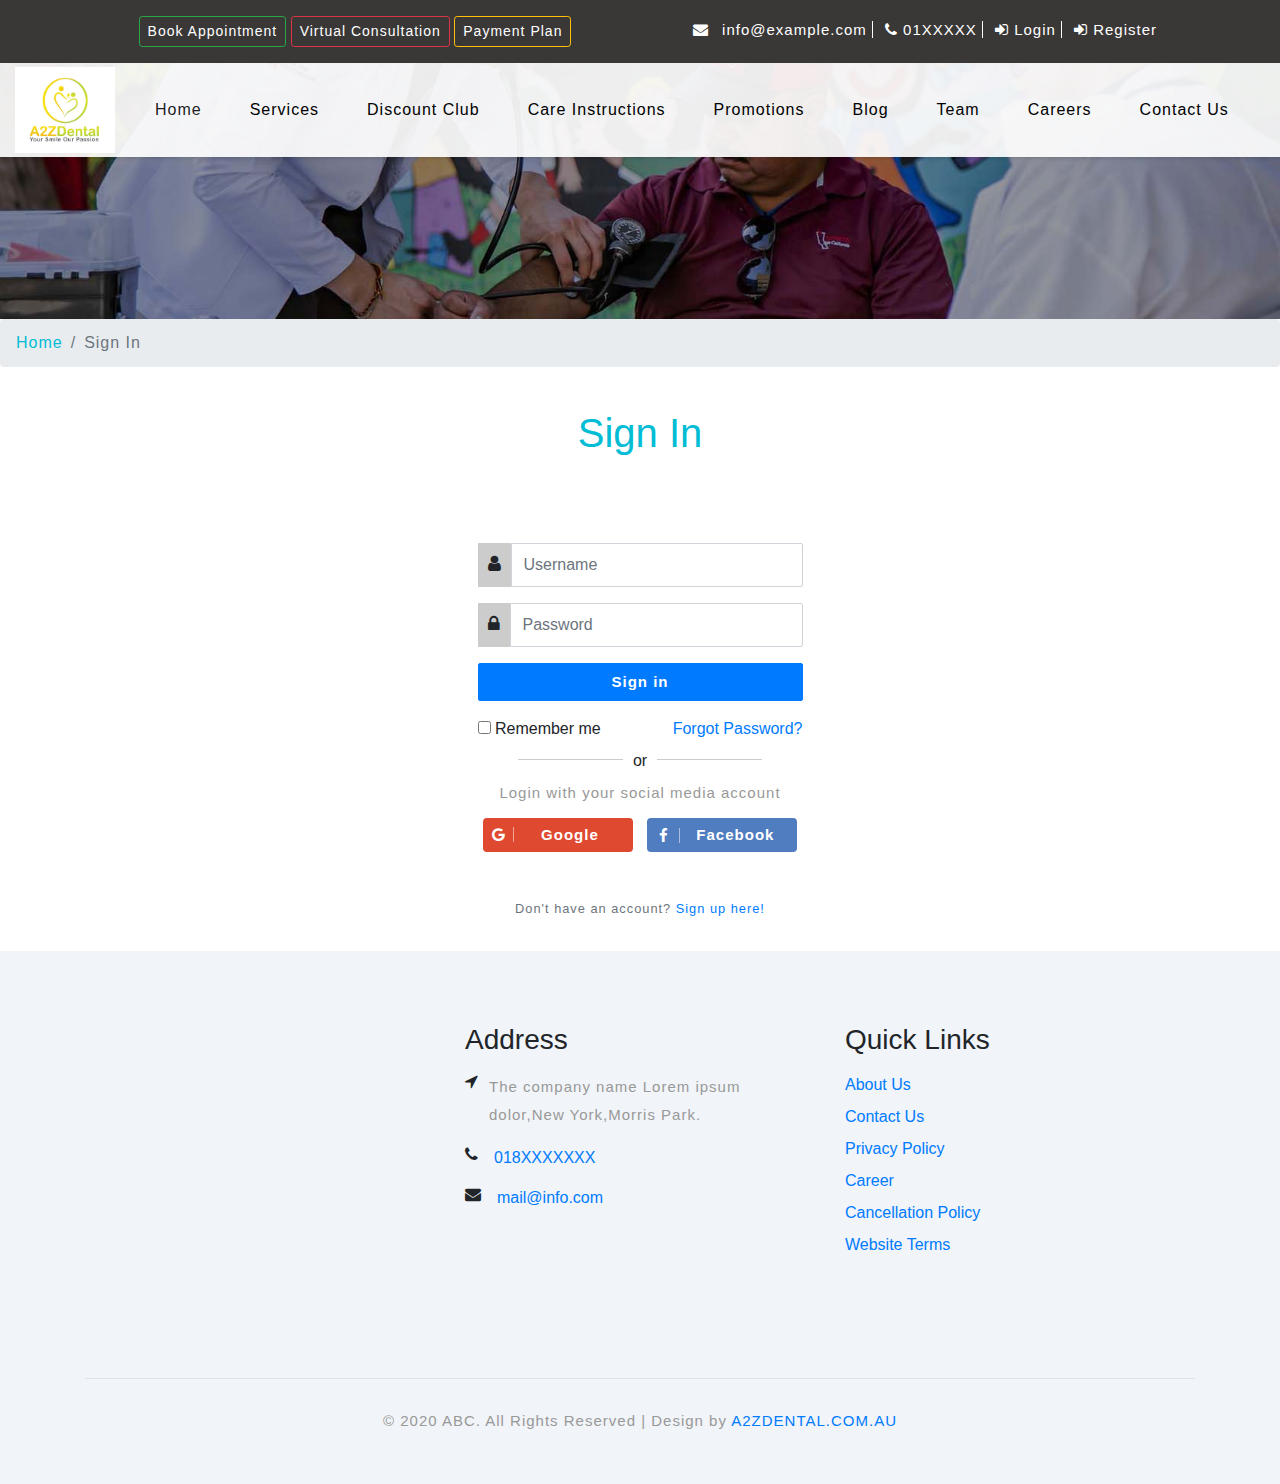
<file: login.html>
<!DOCTYPE html>
<html lang="zxx">
    <head>
        <title>Dental Home</title>
        <meta name="viewport" content="width=device-width, initial-scale=1">
        <meta charset="UTF-8" />
        <meta name="keywords" content="Dental Web Design" />
        <script>
            addEventListener("load", function () {
               setTimeout(hideURLbar, 0);
            }, false);
            
            function hideURLbar() {
               window.scrollTo(0, 1);
            }
        </script>
        <link rel="stylesheet" href="css/bootstrap.css">
        <link rel="stylesheet" href="css/style.css" type="text/css" media="all" />
        <link rel="stylesheet" href="css/fontawesome-all.css">
        <link href="//fonts.googleapis.com/css?family=Open+Sans:300,300i,400,400i,600,600i,700,700i,800,800i&amp;subset=cyrillic,cyrillic-ext,greek,greek-ext,latin-ext,vietnamese"
            rel="stylesheet">
        <link href="//fonts.googleapis.com/css?family=Roboto+Condensed:300,300i,400,400i,700,700i&amp;subset=cyrillic,cyrillic-ext,greek,greek-ext,latin-ext,vietnamese"
            rel="stylesheet">
        <link rel="stylesheet" type="text/css" href="https://stackpath.bootstrapcdn.com/font-awesome/4.7.0/css/font-awesome.min.css">
    </head>
    <body>
        <div id="home">
        <div class="top-bar py-3 ">
            <div class="container">
                <div class="row">
                    <div class="col-md-6 text-center">
                        <button class="btn btn-outline-success btn-sm center-block top-link"><a class="text-white" href="">Book Appointment</a></button>
                        <button class="btn btn-outline-danger btn-sm center-block top-link"><a class="text-white top-link" href="">Virtual Consultation</a></button>
                        <button class="btn btn-outline-warning btn-sm"><a class="text-white top-link" href="">Payment Plan</a></button>
                    </div>
                    <div class="col-md-6 text-center">
                        <p class="text-white">
                            <i class="fa fa-envelope mr-2"></i>
                            <a href="mailto:info@example.com" class="text-white top-link">info@example.com</a> 
                            <span class="bl">  <i class="fa fa-phone"></i> </span>
                            <a href="callto:018XXXX" class="text-white top-link">01XXXXX</a>
                            <span class="bl"><i class="fa fa-sign-in"></i> </span>
                            <a href="login.html" class="text-white top-link">Login</a>
                            <span class="bl"><i class="fa fa-sign-in"></i> </span>
                            <a href="register.html" class="text-white top-link">Register</a>
                        </p>
                    </div>
                </div>
            </div>
        </div>
        </header>
        <div class="main-top py-1">
            <nav class="navbar navbar-expand-lg navbar-light fixed-navi">
                <div class="container-fluid">
                    <h1>
                        <a class="navbar-brand font-weight-bold font-italic" href="index.html">
                        <img src="images/logo.png" width="100px">
                        </a>
                    </h1>
                    <button class="navbar-toggler" type="button" data-toggle="collapse" data-target="#navbarSupportedContent"
                        aria-controls="navbarSupportedContent" aria-expanded="false" aria-label="Toggle navigation">
                    <span class="navbar-toggler-icon"></span>
                    </button>
                    <div class="collapse navbar-collapse text-center" id="navbarSupportedContent">
                        <ul class="navbar-nav">
                            <li class="nav-item active mx-lg-4 my-lg-0 my-3">
                                <a class="nav-link" href="index.html">Home</a>
                            </li>
                            <li class="nav-item mx-lg-4 my-lg-0 my-3 dropdown">
                                <a class="nav-link dropdown-toggle" href="#" id="navbarDropdown" role="button" data-toggle="dropdown"
                                    aria-haspopup="true" aria-expanded="false">
                                Services
                                </a>
                                <div class="dropdown-menu" aria-labelledby="navbarDropdown">
                                    <a class="dropdown-item scroll" href="#">Services</a>
                                    <a class="dropdown-item" href="#">Services</a>
                                    <a class="dropdown-item scroll" href="#">Services</a>
                                    <a class="dropdown-item" href="#">Services</a>
                                </div>
                            </li>
                            <li class="nav-item mx-lg-4 my-lg-0 my-3">
                                <a class="nav-link" href="#">Discount Club </a>
                            </li>
                            <li class="nav-item mx-lg-4 my-lg-0 my-3">
                                <a class="nav-link" href="#">Care Instructions</a>
                            </li>
                            <li class="nav-item mx-lg-4 my-lg-0 my-3">
                                <a class="nav-link" href="#">Promotions</a>
                            </li>
                            <li class="nav-item mx-lg-4 my-lg-0 my-3">
                                <a class="nav-link" href="#">Blog</a>
                            </li>
                            <li class="nav-item mx-lg-4 my-lg-0 my-3">
                                <a class="nav-link" href="#">Team</a>
                            </li>
                            <li class="nav-item mx-lg-4 my-lg-0 my-3">
                                <a class="nav-link" href="#">Careers</a>
                            </li>
                            <li class="nav-item mx-lg-4 my-lg-0 my-3">
                                <a class="nav-link" href="contact.html">Contact Us</a>
                            </li>
                        </ul>
                    </div>
            </nav>
            </div>
        </div>
        <div class="clearfix"></div>
        <div class="inner-banner-w3ls">
            <div class="container">
            </div>
            <!-- //banner 2 -->
        </div>
        <!-- page details -->
        <div class="breadcrumb-agile">
            <div aria-label="breadcrumb">
                <ol class="breadcrumb">
                    <li class="breadcrumb-item">
                        <a href="index.html">Home</a>
                    </li>
                    <li class="breadcrumb-item active" aria-current="page">Sign In</li>
                </ol>
            </div>
        </div>
        <div class="single-w3l py-2">
            <div class="container py-xl-2 py-lg-1">
                <div class="row">
                    <div class="col-md-12">
                        <div class="title" data-aos="fade-right">
                            <h1> <span class="tc"> Sign In </span> </h1>
                        </div>
                    </div>
                </div>
            </div>
        </div>
        <div class="container">
            <div class="row justify-content-md-center" >
                <div class="col-md-12">
                    <div class="login-form">
                        <form action="" method="post">
                            <div class="form-group">
                                <div class="input-group">
                                    <span class="input-group-addon"><i class="fa fa-user"></i></span>
                                    <input type="text" class="form-control" name="username" placeholder="Username" required="required">
                                </div>
                            </div>
                            <div class="form-group">
                                <div class="input-group">
                                    <span class="input-group-addon"><i class="fa fa-lock"></i></span>
                                    <input type="password" class="form-control" name="password" placeholder="Password" required="required">
                                </div>
                            </div>
                            <div class="form-group">
                                <button type="submit" class="btn btn-primary login-btn btn-block">Sign in</button>
                            </div>
                            <div class="clearfix">
                                <label class="pull-left checkbox-inline"><input type="checkbox"> Remember me</label>
                                <a href="#" class="pull-right">Forgot Password?</a>
                            </div>
                            <div class="or-seperator"><span>or</span></div>
                            <p class="text-center">Login with your social media account</p>
                            <div class="text-center social-btn">
                                <a href="#" class="btn btn-danger"><i class="fa fa-google"></i>&nbsp; Google</a>
                                <a href="#" class="btn btn-primary"><i class="fa fa-facebook"></i>&nbsp; Facebook</a>
                            </div>
                        </form>
                        <p class="text-center text-muted small">Don't have an account? <a href="#">Sign up here!</a></p>
                    </div>
                </div>
            </div>
        </div>
        <footer class="footer">
            <div class="ddt-footer-grids pt-sm-4 pt-3">
                <div class="container py-xl-5 py-lg-3">
                    <div class="row">
                        <div class="col-md-4 ddt-footer">
                            <iframe src="https://www.google.com/maps/embed?pb=!1m14!1m8!1m3!1d3662.567961966975!2d150.52075!3d-23.367662000000003!3m2!1i1024!2i768!4f13.1!3m3!1m2!1s0x6bc300932f3819a9%3A0x128731b6838ff119!2s36%20Macaree%20St%2C%20Berserker%20QLD%204701!5e0!3m2!1sen!2sau!4v1594709428770!5m2!1sen!2sau" width="300" height="300" frameborder="0" style="border:0;" allowfullscreen="" aria-hidden="false" tabindex="0"></iframe>
                        </div>
                        <div class="col-md-4 ddt-footer my-md-0 my-4">
                            <h3 class="mb-sm-3 mb-2 text-black">Address</h3>
                            <ul class="list-unstyled">
                                <li>
                                    <i class="fa fa-location-arrow float-left"></i>
                                    <p class="ml-4">The company name
                                        <span>Lorem ipsum dolor,</span>New York,Morris Park. 
                                    </p>
                                    <div class="clearfix"></div>
                                </li>
                                <li class="my-3">
                                    <i class="fa fa-phone float-left"></i>
                                    <a href="callto:018XXXX" class="ml-3">018XXXXXXX</a>
                                    <div class="clearfix"></div>
                                </li>
                                <li>
                                    <i class="fa fa-envelope float-left"></i>
                                    <a href="mailto:info@info.com" class="ml-3">mail@info.com</a>
                                    <div class="clearfix"></div>
                                </li>
                            </ul>
                        </div>
                        <div class="col-md-4 ddt-footer">
                            <h3 class="mb-sm-3 mb-2 text-black">Quick Links</h3>
                            <div class="nav-w3-l">
                                <ul class="list-unstyled">
                                    <li>
                                        <a href="#">About Us</a>
                                    </li>
                                    <li class="mt-2">
                                        <a href="#">Contact Us</a>
                                    </li>
                                    <li class="mt-2">
                                        <a href="#">Privacy Policy</a>
                                    </li>
                                    <li class="mt-2">
                                        <a href="#">Career</a>
                                    </li>
                                    <li class="mt-2">
                                        <a href="#">Cancellation Policy</a>
                                    </li>
                                    <li class="mt-2">
                                        <a href="#">Website Terms</a>
                                    </li>
                                </ul>
                            </div>
                        </div>
                    </div>
                    <div class="border-top mt-5 pt-lg-4 pt-3 pb-lg-0 pb-3 text-center">
                        <p class="copy-right-grids mt-lg-1">© 2020 ABC. All Rights Reserved | Design by
                            <a href="#" target="_blank">A2ZDENTAL.COM.AU</a>
                        </p>
                    </div>
                </div>
            </div>
        </footer>
        <script src="js/jquery-2.2.3.min.js"></script>
        <script src="js/fixed-nav.js"></script>
        <script src="js/SmoothScroll.min.js"></script>
        <script src="js/move-top.js"></script>
        <script src="js/easing.js"></script>
        <script src="js/custom.js"></script>
        <script src="js/bootstrap.js"></script>
    </body>
</html>
</file>
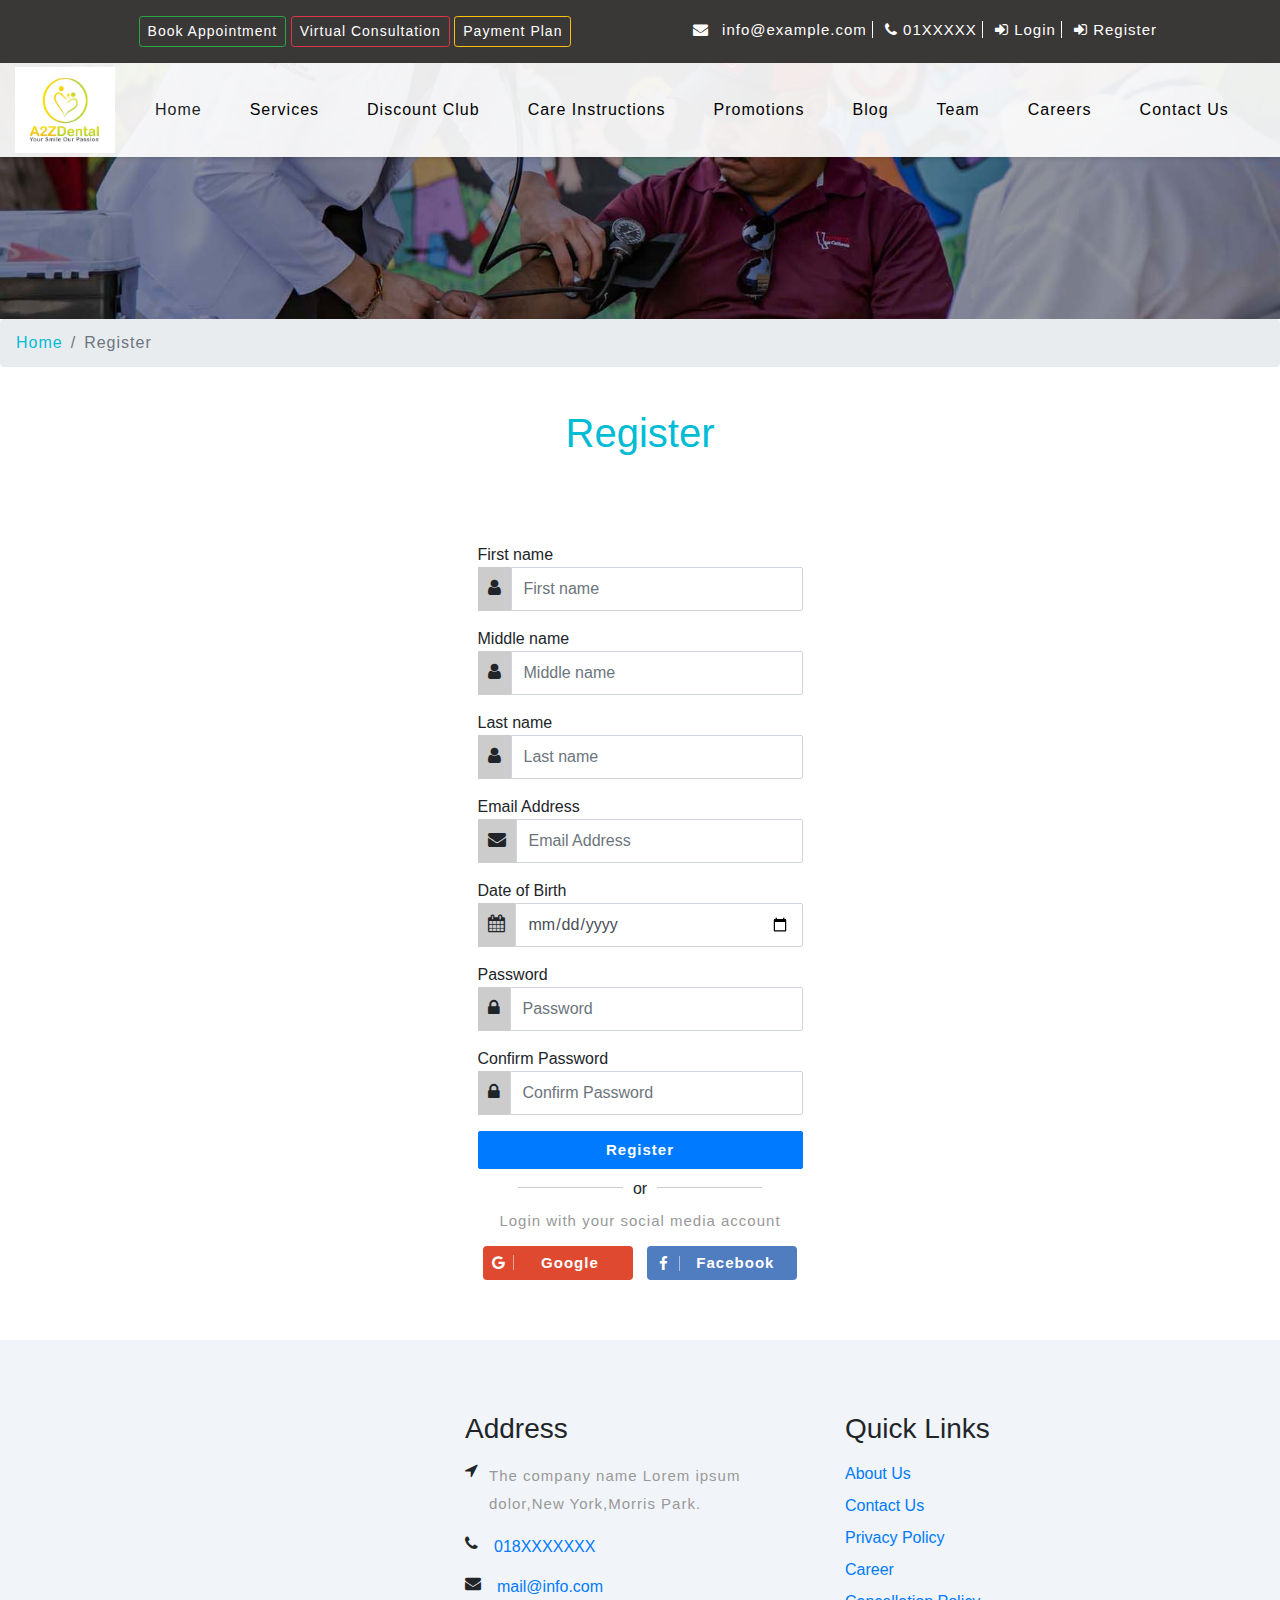
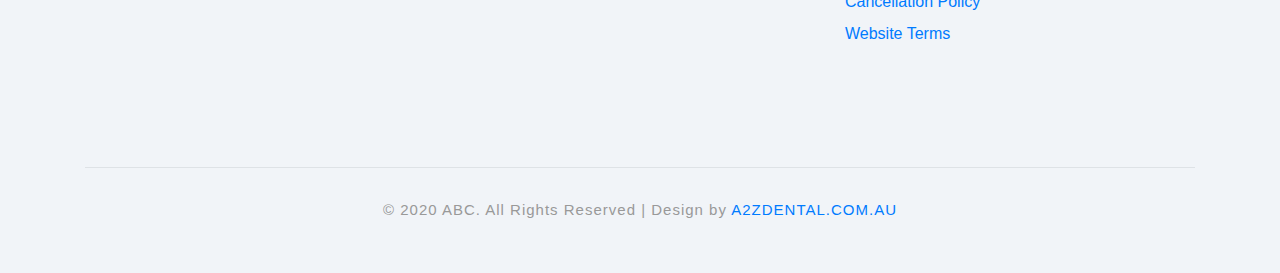
<file: register.html>
<!DOCTYPE html>
<html lang="zxx">
    <head>
        <title>Dental Home</title>
        <meta name="viewport" content="width=device-width, initial-scale=1">
        <meta charset="UTF-8" />
        <meta name="keywords" content="Dental Web Design" />
        <script>
            addEventListener("load", function () {
               setTimeout(hideURLbar, 0);
            }, false);
            
            function hideURLbar() {
               window.scrollTo(0, 1);
            }
        </script>
        <link rel="stylesheet" href="css/bootstrap.css">
        <link rel="stylesheet" href="css/style.css" type="text/css" media="all" />
        <link rel="stylesheet" href="css/fontawesome-all.css">
        <link href="//fonts.googleapis.com/css?family=Open+Sans:300,300i,400,400i,600,600i,700,700i,800,800i&amp;subset=cyrillic,cyrillic-ext,greek,greek-ext,latin-ext,vietnamese"
            rel="stylesheet">
        <link href="//fonts.googleapis.com/css?family=Roboto+Condensed:300,300i,400,400i,700,700i&amp;subset=cyrillic,cyrillic-ext,greek,greek-ext,latin-ext,vietnamese"
            rel="stylesheet">
        <link rel="stylesheet" type="text/css" href="https://stackpath.bootstrapcdn.com/font-awesome/4.7.0/css/font-awesome.min.css">
    </head>
    <body>
        <div id="home">
        <div class="top-bar py-3 ">
            <div class="container">
                <div class="row">
                    <div class="col-md-6 text-center">
                        <button class="btn btn-outline-success btn-sm center-block top-link"><a class="text-white" href="appointment.html">Book Appointment</a></button>
                        <button class="btn btn-outline-danger btn-sm center-block top-link"><a class="text-white top-link" href="#">Virtual Consultation</a></button>
                        <button class="btn btn-outline-warning btn-sm"><a class="text-white top-link" href="#">Payment Plan</a></button>
                    </div>
                    <div class="col-md-6 text-center">
                        <p class="text-white">
                            <i class="fa fa-envelope mr-2"></i>
                            <a href="mailto:info@example.com" class="text-white top-link">info@example.com</a> 
                            <span class="bl">  <i class="fa fa-phone"></i> </span>
                            <a href="callto:018XXXX" class="text-white top-link">01XXXXX</a>
                            <span class="bl"><i class="fa fa-sign-in"></i> </span>
                            <a href="login.html" class="text-white top-link">Login</a>
                             <span class="bl"><i class="fa fa-sign-in"></i> </span>
                            <a href="register.html" class="text-white top-link">Register</a>
                        </p>
                    </div>
                </div>
            </div>
        </div>
        </header>
        <div class="main-top py-1">
            <nav class="navbar navbar-expand-lg navbar-light fixed-navi">
                <div class="container-fluid">
                    <h1>
                        <a class="navbar-brand font-weight-bold font-italic" href="index.html">
                        <img src="images/logo.png" width="100px">
                        </a>
                    </h1>
                    <button class="navbar-toggler" type="button" data-toggle="collapse" data-target="#navbarSupportedContent"
                        aria-controls="navbarSupportedContent" aria-expanded="false" aria-label="Toggle navigation">
                    <span class="navbar-toggler-icon"></span>
                    </button>
                    <div class="collapse navbar-collapse text-center" id="navbarSupportedContent">
                        <ul class="navbar-nav">
                            <li class="nav-item active mx-lg-4 my-lg-0 my-3">
                                <a class="nav-link" href="index.html">Home</a>
                            </li>
                            <li class="nav-item mx-lg-4 my-lg-0 my-3 dropdown">
                                <a class="nav-link dropdown-toggle" href="#" id="navbarDropdown" role="button" data-toggle="dropdown"
                                    aria-haspopup="true" aria-expanded="false">
                                Services
                                </a>
                                <div class="dropdown-menu" aria-labelledby="navbarDropdown">
                                    <a class="dropdown-item scroll" href="#">Services</a>
                                    <a class="dropdown-item" href="#">Services</a>
                                    <a class="dropdown-item scroll" href="#">Services</a>
                                    <a class="dropdown-item" href="#">Services</a>
                                </div>
                            </li>
                            <li class="nav-item mx-lg-4 my-lg-0 my-3">
                                <a class="nav-link" href="#">Discount Club </a>
                            </li>
                            <li class="nav-item mx-lg-4 my-lg-0 my-3">
                                <a class="nav-link" href="#">Care Instructions</a>
                            </li>
                            <li class="nav-item mx-lg-4 my-lg-0 my-3">
                                <a class="nav-link" href="#">Promotions</a>
                            </li>
                            <li class="nav-item mx-lg-4 my-lg-0 my-3">
                                <a class="nav-link" href="blog.html">Blog</a>
                            </li>
                            <li class="nav-item mx-lg-4 my-lg-0 my-3">
                                <a class="nav-link" href="#">Team</a>
                            </li>
                            <li class="nav-item mx-lg-4 my-lg-0 my-3">
                                <a class="nav-link" href="#">Careers</a>
                            </li>
                            <li class="nav-item mx-lg-4 my-lg-0 my-3">
                                <a class="nav-link" href="contact.html">Contact Us</a>
                            </li>
                        </ul>
                    </div>
            </nav>
            </div>
        </div>
        <div class="clearfix"></div>
        <div class="inner-banner-w3ls">
        <div class="container">

        </div>
      
    </div>
    
    <div class="breadcrumb-agile">
        <div aria-label="breadcrumb">
            <ol class="breadcrumb">
                <li class="breadcrumb-item">
                    <a href="index.html">Home</a>
                </li>
                <li class="breadcrumb-item active" aria-current="page">Register</li>
            </ol>
        </div>
    </div>

  
        <div class="single-w3l py-2">
            <div class="container py-xl-2 py-lg-1">
                  <div class="row">
                        <div class="col-md-12">
                            <div class="title" data-aos="fade-right">
                                <h1> <span class="tc"> Register </span> </h1>
                                
                            </div>
                        </div>
                    </div>      
            </div>
        </div>
        <div class="container">
            <div class="row justify-content-md-center" >
                <div class="col-md-12">
                    <div class="login-form">
      <form action="" method="post">
        <div class="form-group">
            <label for=""> First name</label>
          <div class="input-group">
            <span class="input-group-addon"><i class="fa fa-user"></i></span>
            <input type="text" class="form-control" placeholder="First name" required="required">
          </div>
        </div>
         <div class="form-group">
              <label for=""> Middle name</label>
          <div class="input-group">
            <span class="input-group-addon"><i class="fa fa-user"></i></span>
            <input type="text" class="form-control" placeholder="Middle name" >
          </div>
        </div>
        <div class="form-group">
              <label for=""> Last name</label>
          <div class="input-group">
            <span class="input-group-addon"><i class="fa fa-user"></i></span>
            <input type="text" class="form-control" placeholder="Last name" required="required">
          </div>
        </div>
         <div class="form-group">
              <label for=""> Email Address</label>
          <div class="input-group">
            <span class="input-group-addon"><i class="fa fa-envelope"></i></span>
            <input type="email" class="form-control" placeholder="Email Address" required="required">
          </div>
        </div>
        <div class="form-group">
              <label for=""> Date of Birth</label>
          <div class="input-group">
            <span class="input-group-addon"><i class="fa fa-calendar"></i></span>
            <input type="date" class="form-control" required="required">
          </div>
        </div>
        <div class="form-group">
              <label for=""> Password</label>
          <div class="input-group">
            <span class="input-group-addon"><i class="fa fa-lock"></i></span>
            <input type="password" class="form-control" name="password" placeholder="Password" required="required">
          </div>
        </div>
        <div class="form-group">
              <label for="">Confirm Password</label>
          <div class="input-group">
            <span class="input-group-addon"><i class="fa fa-lock"></i></span>
            <input type="password" class="form-control" placeholder="Confirm Password" required="required">
          </div>
        </div>
        <div class="form-group">
                             <div class="g-recaptcha" id="rcaptcha"  data-sitekey="site key"></div>
                                <span id="captcha" style="color:red" /></span>

                           </div>
        <div class="form-group">
          <button type="submit" class="btn btn-primary login-btn btn-block">Register</button>
        </div>
       
        <div class="or-seperator"><span>or</span></div>
        <p class="text-center">Login with your social media account</p>
        <div class="text-center social-btn">
          <a href="#" class="btn btn-danger"><i class="fa fa-google"></i>&nbsp; Google</a>
          <a href="#" class="btn btn-primary"><i class="fa fa-facebook"></i>&nbsp; Facebook</a>
        </div>
      </form>
     
    </div>
                   
                </div>
            </div>
        </div>
           
        
        <footer class="footer">
            <div class="ddt-footer-grids pt-sm-4 pt-3">
                <div class="container py-xl-5 py-lg-3">
                    <div class="row">
                        <div class="col-md-4 ddt-footer">
                            <iframe src="https://www.google.com/maps/embed?pb=!1m14!1m8!1m3!1d3662.567961966975!2d150.52075!3d-23.367662000000003!3m2!1i1024!2i768!4f13.1!3m3!1m2!1s0x6bc300932f3819a9%3A0x128731b6838ff119!2s36%20Macaree%20St%2C%20Berserker%20QLD%204701!5e0!3m2!1sen!2sau!4v1594709428770!5m2!1sen!2sau" width="300" height="300" frameborder="0" style="border:0;" allowfullscreen="" aria-hidden="false" tabindex="0"></iframe>
                        </div>
                        <div class="col-md-4 ddt-footer my-md-0 my-4">
                            <h3 class="mb-sm-3 mb-2 text-black">Address</h3>
                            <ul class="list-unstyled">
                                <li>
                                    <i class="fa fa-location-arrow float-left"></i>
                                    <p class="ml-4">The company name
                                        <span>Lorem ipsum dolor,</span>New York,Morris Park. 
                                    </p>
                                    <div class="clearfix"></div>
                                </li>
                                <li class="my-3">
                                    <i class="fa fa-phone float-left"></i>
                                    <a href="callto:018XXXX" class="ml-3">018XXXXXXX</a>
                                    <div class="clearfix"></div>
                                </li>
                                <li>
                                    <i class="fa fa-envelope float-left"></i>
                                    <a href="mailto:info@info.com" class="ml-3">mail@info.com</a>
                                    <div class="clearfix"></div>
                                </li>
                            </ul>
                        </div>
                        <div class="col-md-4 ddt-footer">
                            <h3 class="mb-sm-3 mb-2 text-black">Quick Links</h3>
                            <div class="nav-w3-l">
                                <ul class="list-unstyled">
                                    <li>
                                        <a href="#">About Us</a>
                                    </li>
                                    <li class="mt-2">
                                        <a href="#">Contact Us</a>
                                    </li>
                                    <li class="mt-2">
                                        <a href="#">Privacy Policy</a>
                                    </li>
                                    <li class="mt-2">
                                        <a href="#">Career</a>
                                    </li>
                                    <li class="mt-2">
                                        <a href="#">Cancellation Policy</a>
                                    </li>
                                    <li class="mt-2">
                                        <a href="#">Website Terms</a>
                                    </li>
                                </ul>
                            </div>
                        </div>
                    </div>
                    <div class="border-top mt-5 pt-lg-4 pt-3 pb-lg-0 pb-3 text-center">
                        <p class="copy-right-grids mt-lg-1">© 2020 ABC. All Rights Reserved | Design by
                            <a href="#" target="_blank">A2ZDENTAL.COM.AU</a>
                        </p>
                    </div>
                </div>
            </div>
        </footer>

         <script src='https://www.google.com/recaptcha/api.js'></script>
                                <script>

                                function get_action(form) 
                                {
                                    var v = grecaptcha.getResponse();
                                    if(v.length == 0)
                                    {
                                        document.getElementById('captcha').innerHTML="You can't leave Captcha Code empty";
                                        return false;
                                    }
                                    else
                                    {
                                         document.getElementById('captcha').innerHTML="Captcha completed";
                                        return true; 
                                    }
                                }

                                </script>
        <script src="js/jquery-2.2.3.min.js"></script>
        <script src="js/fixed-nav.js"></script>
        <script src="js/SmoothScroll.min.js"></script>
        <script src="js/move-top.js"></script>
        <script src="js/easing.js"></script>
        <script src="js/custom.js"></script>
        <script src="js/bootstrap.js"></script>
    </body>
</html>
</file>
<file: css/style.css>
.inner-banner-w3ls {
    background: url(../images/banner3.jpg) no-repeat center;
    background-size: cover;
    -webkit-background-size: cover;
    -moz-background-size: cover;
    -o-background-size: cover;
    -moz-background-size: cover;
    height: 20vw;
}

.blog-details-title{
    font-style: italic;
    padding-bottom: 10px;

}
.breadcrumb li a {
    color: #00bcd5;
}

.breadcrumb li {
    letter-spacing: 1px;
    color: #000;
}
.event-right input[type="search"] {
    padding: 12px;
    width: 100%;
    letter-spacing: 1px;
    margin-right: 0 !important;
}

.event-right button {
    width: 100%;
}

.wrap-text{
    white-space: normal;
    overflow: hidden;
    text-overflow: ellipsis;
    display: -webkit-box;
    -webkit-line-clamp: 8;
    -webkit-box-orient: vertical;
}
.book-submit {
  display:none;
}

.show{
   display:none ;
}
input#yes:checked ~ div.show{
   display: block;
}
.tos input[type=checkbox]:checked ~ .book-submit {
  display:block;
 
}
 .login-form {
  width: 385px;
  margin: 30px auto;
}
  .login-form form {        
    margin-bottom: 15px;
      padding: 30px;
  }
  .login-form h2 {
      margin: 0 0 15px;
  }
  .form-control, .login-btn {
      min-height: 38px;
      border-radius: 2px;
  }
  .input-group-addon .fa {
      font-size: 18px;
  }
  .input-group-addon
    { 
        background: #ccc;
        padding: 10px;

    }  .login-btn {
      font-size: 15px;
      font-weight: bold;
  }
  .social-btn .btn {
    border: none;
    margin: 10px 5px 0;
    opacity: 1;
    width: 150px;
    font-size: 15px;
    font-weight: 600;
}
  .social-btn .btn:hover {
      opacity: 0.9;
  }
.social-btn .btn-primary {
      background: #507cc0;
  }
.social-btn .btn-info {
  background: #64ccf1;
}
.social-btn .btn-danger {
  background: #df4930;
}
  .or-seperator {
    text-align: center;
    border-top: 1px solid #ccc;
    width: 75%;
    margin: 0 auto;
    margin-top: 18px;
    margin-bottom: -5px;
  }
  .or-seperator span {
      padding: 0 10px;
      background: #fff;
      position: relative;
      top: -11px;
      z-index: 1;
  }   

  *:not(.fa) {
    font-family: 'Lato', sans-serif !important;
  }

.fa-google, .fa-facebook {
  float: left;
  border-right: solid 1px rgba(255,255,255,0.5);
}

.fa-google {
  margin-top: 3px;
  padding-right: 7px;
  margin-left: -3px;
}

a.btn.btn-danger, a.btn.btn-primary {
  padding-right: 17px;
}

.fa-facebook {
  margin-top: 4px;
  padding-right: 10px;
}
.text-center.social-btn a, button {
  letter-spacing: 1px;
}
.appointment-form {
    padding: 10px;
    margin-bottom: 18px;
    box-shadow: 1px 3px 8px 0px #9797974d;
    border-radius: 10px;
}
.categories ul li,
.single-left2-left ul li {
    list-style-type: none;
    font-size: 14px;
}

.categories ul li i,
.single-left2-left ul li i {
    color: #00bcd5;
}

.categories ul li a,
.single-left2-left ul li a {
    color: #555;
}

.categories ul li a:hover,
.single-left2-left ul li a:hover,
.posts-grid-right h4 a:hover,
.wthree_blog_events_list li a:hover {
    color: #4575bd !important;
}

/* //Categories */
/* event */
.posts-grid-right h4 a {
    font-size: 15px;
    letter-spacing: 1px;
}

.posts-grid-right h4 a:hover {
    color: #999;
}

.wthree_blog_events_list li {
    display: inline-block;
    font-size: 13px;
}

/* //event */
/* tags */
.tags ul li {
    display: inline-block;
}

.tags ul li a {
    padding: 7px 10px;
    margin: 0 .5em 0.5em 0em;
    display: block;
}

.tags ul li a:hover {
    background: #00bcd5;
    border: 1px solid #00bcd5;
    color: #fff;
}

.single-left1 p i {
    color: #4575bd;
    display: block;
}

h6.blog-first {
    font-weight: 400;
    font-size: 20px;
    letter-spacing: 1px;
}

h6.blog-first i {
    color: #00bcd5;
}

ul.blog_list li {
    display: inline-block;
    color: #777;
}

ul.blog_list.my-3 li a,
.wthree_blog_events_list li i {
    color: #4575bd;
}

ul.blog_list.my-3 li a:hover,
h5.card-title a:hover {
    color: #00bcd5 !important;
}

ul.blog_list.my-3 li {
    font-size: 15px;
}

.single-left1 p i {
    color: #4575bd;
    display: block;
}

.admin {
    background: #424040;
}

.admin p {
    color: #f5f5f5;
    font-size: 14px;
    line-height: 2.4;
}

.admin p i {
    font-size: 28px;
    vertical-align: middle;
}

.admin a {
    display: inline-block;
    color: #00bcd5;
    font-size: 18px;
    letter-spacing: 1px;
}

.admin a:hover {
    color: #fff;
}

.comments-grid-right ul li {
    display: inline-block;
    color: #888;
    font-size: 14px;
    letter-spacing: 1px;
}

.comments-grid-right ul li a {
    color: #4575bd;
}

.comments-grid-right ul li a:hover {
    color: #555;
}

.comments-grid-right p {
    font-size: 14px;
}

.leave-coment-form input[type="text"],
.leave-coment-form input[type="email"],
.leave-coment-form textarea {
    outline: none;
    border: 1px solid #000;
    background: none;
    padding: 12px;
    font-size: 15px;
    color: #212121;
    width: 48.6%;
    box-shadow: 0px 1px 4px 1px rgba(0, 0, 0, 0.15);
}

.leave-coment-form input[type="email"] {
    margin-left: 1em;
}

.leave-coment-form textarea {
    min-height: 200px;
    resize: none;
    width: 100%;
    margin: 1em 0 0.8em;
}

.mm_single_submit {
    text-align: right;
}

.leave-coment-form input[type="submit"] {
    outline: none;
    border: none;
    background: #4575bd;
    padding: 14px 36px;
    font-size: 15px;
    color: #fff;
    letter-spacing: 2px;
    box-shadow: 0px 2px 5px 1px rgba(0, 0, 0, 0.14);
}

.leave-coment-form input[type="submit"]:hover {
    background: #212121;
}
.ddt-titles p {
        font-size: 13px;
    }


.ddt-bc-area{
     padding: 85px;
     background: rgba(0, 123, 255, 0.5);
}


.profile-card-3 {
  font-family: 'Open Sans', Arial, sans-serif;
  position: relative;
  float: left;
  overflow: hidden;
  width: 100%;
  text-align: center;
  height:368px;
  border:none;
}
.profile-card-3 .background-block {
    float: left;
    width: 100%;
    height: 200px;
    overflow: hidden;
    filter: blur(8px);
  -webkit-filter: blur(8px);
}
.profile-card-3 .background-block .background {
  width:100%;
  vertical-align: top;
  opacity: 0.9;
  -webkit-filter: blur(0.5px);
  filter: blur(0.5px);
   -webkit-transform: scale(1.8);
  transform: scale(2.8);
}
.profile-card-3 .card-content {
  width: 100%;
  padding: 15px 25px;
  color:#232323;
  float:left;
  background:#efefef;
  height:50%;
  border-radius:0 0 5px 5px;
  position: relative;
  z-index: 9999;
}
.profile-card-3 .card-content::before {
    content: '';
    background: #efefef;
    width: 120%;
    height: 100%;
    left: 11px;
    bottom: 51px;
    position: absolute;
    z-index: -1;
    transform: rotate(-13deg);
}
.profile-card-3 .profile {
  border-radius: 50%;
  position: absolute;
  bottom: 50%;
  left: 50%;
  width: 130px;
  height: 130px;
  opacity: 1;
  box-shadow: 3px 3px 20px rgba(0, 0, 0, 0.5);
  border: 2px solid rgba(255, 255, 255, 1);
  -webkit-transform: translate(-50%, 0%);
  transform: translate(-50%, 0%);
  z-index:99999;
}
.profile-card-3 h2 {
  margin: 0 0 5px;
  font-weight: 600;
  font-size:25px;
}
.profile-card-3 h2 small {
  display: block;
  font-size: 15px;
  margin-top:10px;
}
.profile-card-3 i {
  display: inline-block;
    font-size: 16px;
    color: #232323;
    text-align: center;
    border: 1px solid #232323;
    width: 30px;
    height: 30px;
    line-height: 30px;
    border-radius: 50%;
    margin:0 5px;
}
.profile-card-3 .icon-block{
    float:left;
    width:100%;
    margin-top:15px;
}
.profile-card-3 .icon-block a{
    text-decoration:none;
}
.profile-card-3 i:hover {
  background-color:#232323;
  color:#fff;
  text-decoration:none;
}













 body {
     padding: 0;
     margin: 0;
     background: #FFF;
    font-family: 'Poppins', sans-serif;
}
 body a {
     transition: 0.5s all;
     -webkit-transition: 0.5s all;
     -moz-transition: 0.5s all;
     -o-transition: 0.5s all;
     -ms-transition: 0.5s all;
     text-decoration: none;
}
 body a:hover {
     text-decoration: none;
     transition: 0.5s all;
     -webkit-transition: 0.5s all;
     -moz-transition: 0.5s all;
     -o-transition: 0.5s all;
     -ms-transition: 0.5s all;
}
 body a:focus, a:hover {
     text-decoration: none;
}
 input[type="button"], input[type="submit"] {
     transition: 0.5s all;
     -webkit-transition: 0.5s all;
     -moz-transition: 0.5s all;
     -o-transition: 0.5s all;
     -ms-transition: 0.5s all;
}
 input[type="button"]:hover, input[type="submit"]:hover {
     transition: 0.5s all;
     -webkit-transition: 0.5s all;
     -moz-transition: 0.5s all;
     -o-transition: 0.5s all;
     -ms-transition: 0.5s all;
}
 h1, h2, h3, h4, h5, h6 {
     margin: 0;
     padding: 0;
     font-family: 'Roboto Condensed', sans-serif;
}
 p {
     margin: 0;
     padding: 0;
     font-family: 'Open Sans', sans-serif;
     font-size: 15px;
     letter-spacing: 1px;
     line-height: 1.9;
     color: #999;
}
 ul, ol {
     margin: 0;
     padding: 0;
}
 label {
     margin: 0;
}
 a:focus, a:hover {
     text-decoration: none;
     outline: none 
}
.top-bar {
     background: #4575bd;
}
 .top-right-info li i {
     color: #fff;
     transition: 0.5s all;
     -webkit-transition: 0.5s all;
     -moz-transition: 0.5s all;
     -o-transition: 0.5s all;
     -ms-transition: 0.5s all;
}
 .top-right-info li i:hover, .top-ddtayouts p a:hover {
     color: #00bcd5;
     transition: 0.5s all;
     -webkit-transition: 0.5s all;
     -moz-transition: 0.5s all;
     -o-transition: 0.5s all;
     -ms-transition: 0.5s all;
}
 .top-right-info li {
     display: inline-block;
}
 .header-top_ddtayouts p, .header-ddtayouts p, .top-ddtayouts p {
     font-size: 14px;
}
 .header-top_ddtayouts, .header-ddtayouts {
     border-left: 1px solid rgba(255, 255, 255, 0.63);
}
 .top-ddtayouts p a:hover, .ddt-footer ul li a:hover {
     opacity: .7;
}
 div#home {
     position: relative;
}
 .main-top {
     position: absolute;
     z-index: 999;
     width: 100%;
     background: rgba(255, 255, 255, 0.26);
     box-shadow: 0 2px 3px 0 rgba(0, 0, 0, 0.1);
     -webkit-transition: background-color .1s ease-in-out;
     -moz-transition: background-color .1s ease-in-out;
     -ms-transition: background-color .1s ease-in-out;
     -o-transition: background-color .1s ease-in-out;
     transition: background-color .1s ease-in-out;
}
 .top-bar {
     background: #4575bd;
}
 .top-right-info li i {
     color: #fff;
     transition: 0.5s all;
     -webkit-transition: 0.5s all;
     -moz-transition: 0.5s all;
     -o-transition: 0.5s all;
     -ms-transition: 0.5s all;
}
 .top-right-info li i:hover, .top-ddtayouts p a:hover {
     color: #00bcd5;
     transition: 0.5s all;
     -webkit-transition: 0.5s all;
     -moz-transition: 0.5s all;
     -o-transition: 0.5s all;
     -ms-transition: 0.5s all;
}
 .top-right-info li {
     display: inline-block;
}
 .header-top_ddtayouts p, .header-ddtayouts p, .top-ddtayouts p {
     font-size: 14px;
}
 .header-top_ddtayouts, .header-ddtayouts {
     border-left: 1px solid rgba(255, 255, 255, 0.63);
}
 .top-ddtayouts p a:hover, .ddt-footer ul li a:hover {
     opacity: .7;
}
 div#home {
     position: relative;
}
 .main-top {
     position: absolute;
     z-index: 999;
     width: 100%;
     background: rgba(255, 255, 255, 0.26);
     box-shadow: 0 2px 3px 0 rgba(0, 0, 0, 0.1);
     -webkit-transition: background-color .1s ease-in-out;
     -moz-transition: background-color .1s ease-in-out;
     -ms-transition: background-color .1s ease-in-out;
     -o-transition: background-color .1s ease-in-out;
     transition: background-color .1s ease-in-out;
}
 #toTop {
     display: none;
     text-decoration: none;
     position: fixed;
     bottom: 24px;
     right: 3%;
     overflow: hidden;
     z-index: 999;
     width: 32px;
     height: 38px;
     border: none;
     text-indent: 100%;
     background: url(../images/move-top.png) no-repeat 0px 0px;
}
 #toTopHover {
     width: 32px;
     height: 32px;
     display: block;
     overflow: hidden;
     float: right;
     opacity: 0;
     -moz-opacity: 0;
     filter: alpha(opacity=0);
}
 .top-bar {
     background: #3a3737;
}
 .bl{
     border-left: 1px solid #fff;
     padding-left: 12px;
}
 .top-right-info li i {
     color: #fff;
     transition: 0.5s all;
     -webkit-transition: 0.5s all;
     -moz-transition: 0.5s all;
     -o-transition: 0.5s all;
     -ms-transition: 0.5s all;
}
 .top-right-info li i:hover, .top-ddtayouts p a:hover {
     color: #00bcd5;
     transition: 0.5s all;
     -webkit-transition: 0.5s all;
     -moz-transition: 0.5s all;
     -o-transition: 0.5s all;
     -ms-transition: 0.5s all;
}
 .top-right-info li {
     display: inline-block;
}
 .header-ddt p, .header-ddtayouts p, .top-ddtayouts p {
     font-size: 14px;
}
 .header-ddt, .header-ddtayouts {
     border-left: 1px solid rgba(255, 255, 255, 0.63);
}
 .top-ddtayouts p a:hover, .ddt-footer ul li a:hover {
     opacity: .7;
}
 div#home {
     position: relative;
}
 .main-top {
     position: absolute;
     z-index: 999;
     width: 100%;
     background: #ffffffeb;
     box-shadow: 0 2px 3px 0 rgba(0, 0, 0, 0.1);
     -webkit-transition: background-color .1s ease-in-out;
     -moz-transition: background-color .1s ease-in-out;
     -ms-transition: background-color .1s ease-in-out;
     -o-transition: background-color .1s ease-in-out;
     transition: background-color .1s ease-in-out;
}
 .navbar-light .navbar-nav .nav-link {
     padding: 0;
     color: #000;
     background: transparent;
     font-size: 16px;
     letter-spacing: 1px;
}
 .navbar {
     padding: 0px !important;
}
 .navbar-nav{
     padding: 0px !important;
}
 .navbar-expand-lg .navbar-nav .dropdown-menu {
     margin-top: 0px;
     left: -37px;
}
 .nav-item {
     padding: 20px 0px;
}
 .dropdown:hover .dropdown-menu{
     display: block;
}
 .dropdown-toggle::after{
     content: none;
}
 .dropdown-menu{
     background: rgba(255,255,255,.9);
}
 .navbar-light .navbar-nav .nav-link:hover {
     color:#00bcd5;
}
 nav.fixed-navi ul {
     list-style: none;
     margin: 0;
     padding:0px 29px;
}
 nav.fixed-navi ul li {
     float: left;
}
 .isTopFixed {
     position: fixed;
     top: 0;
     left: 0;
     right: 0;
     z-index: 999;
     -webkit-transition: box-shadow .3s ease-in-out;
     -moz-transition: box-shadow .3s ease-in-out;
     -ms-transition: box-shadow .3s ease-in-out;
     -o-transition: box-shadow .3s ease-in-out;
     transition: box-shadow .3s ease-in-out;
     -webkit-transition: background-color .1s ease-in-out;
     -moz-transition: background-color .1s ease-in-out;
     -ms-transition: background-color .1s ease-in-out;
     -o-transition: background-color .1s ease-in-out;
     transition: background-color .1s ease-in-out;
}
 
 .isFixed {
     position: fixed;
     top: 63px;
     left: 0;
     right: 0;
     z-index: 999;
     background: #ffffffeb;
     -webkit-transition: box-shadow .3s ease-in-out;
     -moz-transition: box-shadow .3s ease-in-out;
     -ms-transition: box-shadow .3s ease-in-out;
     -o-transition: box-shadow .3s ease-in-out;
     transition: box-shadow .3s ease-in-out;
     -webkit-transition: background-color .1s ease-in-out;
     -moz-transition: background-color .1s ease-in-out;
     -ms-transition: background-color .1s ease-in-out;
     -o-transition: background-color .1s ease-in-out;
     transition: background-color .1s ease-in-out;
}
 a.navbar-brand {
     color: #00bcd5;
     font-size: 50px;
     padding: 0;
}
 .navbar-light .navbar-brand, .navbar-light .navbar-brand:hover, .navbar-light .navbar-brand:focus, .ddt-footer h2 a span {
     color: #00bcd5;
}
 a.navbar-brand span {
     color: #fff;
}
 a.navbar-brand i, .ddt-footer h2 a i {
     color: #fff;
     font-size: 22px;
}
 .mega-menu{
     width: 600px;
     left: -217px !important;
     margin: auto;
}
 .dropdown-item:hover{
     color: #0699ba;
     background: none;
}
 .banner-top1, .banner-top2, .banner-top3 {
     height: 50vw;
}
 .banner-top1 {
     background: url(../images/banner1.jpg) no-repeat 0px 0px;
     background-size: cover;
     -webkit-background-size: cover;
     -moz-background-size: cover;
     -o-background-size: cover;
     -moz-background-size: cover;
}
 .banner-top2 {
     background: url(../images/1.jpg) no-repeat 0px 0px;
     background-size: cover;
     -webkit-background-size: cover;
     -moz-background-size: cover;
     -o-background-size: cover;
     -moz-background-size: cover;
}
 .banner-top3 {
     background: url(../images/banner2.jpg) no-repeat 0px 0px;
     background-size: cover;
     -webkit-background-size: cover;
     -moz-background-size: cover;
     -o-background-size: cover;
     -moz-background-size: cover;
}
 .banner-info_dental {
     padding-top: 18em;
}
 .banner-info_dental h3 {
     font-size: 56px;
     color: #fff;
     letter-spacing: 1px;
     font-weight: 600;
}
 .banner-info_dental h3 span {
     background: #4575bd;
     padding: 0 15px;
}
 .banner-info_dental p {
     max-width: 900px;
     color: #f3f3f3;
}
 .banner-info_dental a {
     color: #fff;
     padding: 13px 24px;
     letter-spacing: 1px;
     font-size: 14px;
     background: #4575bd;
     display: inline-block;
     border: 1px solid #ffffffba;
}
 .banner-info_dental a:hover, a.ddt-button-ddt:hover {
     letter-spacing: 3px;
     background: #00bcd5;
     color: #fff !important;
}
 .ddt-why-text-2 {
     box-shadow: 1px 1px 3px 0px #3f3f3f2b;
     border-radius: 9px;
     padding:25px;
}
 .ddt-why-text-2:hover{
     box-shadow: 0px 6px 13px 2px #26262638;
     transition: box-shadow 0.3s ease-in-out;
}
 .ddt-why-text-2 h4 {
     font-size: 25px;
     letter-spacing: 1px;
}
 .ddt-why-text-2 p {
     font-size: 14px;
}
 .wthree_features_grid i {
     width: 70px;
     height: 70px;
     text-align: center;
     font-size: 31px;
     color: #fff;
     line-height: 2.2;
     background: #5388d8;
     margin-top: 1.2em;
}
 .ddt-why-text-2 h4 {
     font-size: 19px;
}
 .wthree_features_grid i {
     width: 60px;
     height: 60px;
     font-size: 26px;
}
 .ddt-why-text-2 {
     padding: 20px;
}
 .fl{
     float: left;
}
 .fr{
     float: right;
}
 .img-top{
     padding-top: 31%;
}
 .slider{
     background-image: url(https://j758s1irpz926ddw14fjwet1-wpengine.netdna-ssl.com/wp-content/uploads/2016/11/f1.jpg?id=8424)!important;
     background-size: cover;
     height: 500px;
     background-position: center;
}
 .callbacks_container {
     position: relative;
     float: left;
     width: 100%;
}
 a.ddt-button-ddt {
     color: #fff;
     padding: 14px 24px;
     letter-spacing: 1px;
     font-size: 14px;
     background: transparent;
     display: inline-block;
     border: 1px solid rgba(255, 255, 255, 0.56);
     box-shadow: 2px 0px 5px 0px rgba(255, 255, 255, 0.22);
}
 .banner-left-bottom-ddt {
     flex: 3;
}
 h6.text-white {
     font-size: 20px;
     font-weight: 100;
     letter-spacing: 2px;
}
 .banner-left-bottom-ddt h3 {
     font-weight: 600;
     letter-spacing: 1px;
     font-size: 36px;
}
 .button {
     flex: 1;
     margin-top: 3em;
}
 .banner-left-bottom-ddt p {
     color: #dadada;
     font-size: 14px;
}
 .footer{
     background: #dde5ee6b;
}
 .title{
     text-align: center;
     color: #343434;
     margin: 10px 0px;
}
 .tc{
     color:#00bcd5;
}
 .service-box{
     border: 1px solid #ccc;
     margin-bottom: 23%;
}
 .service-box:hover{
     border-color: #00bcd5;
     background: #f6f9f9;
}
 .s-icon{
     position: relative;
     background-color: #aceefe;
     margin: -45px auto 0;
     width: 90px;
     height: 90px;
     border: 5px solid #FFF;
     display: block;
     top: -12px;
     border-radius: 100%;
     -moz-border-radius: 100%;
     -webkit-border-radius: 100%;
}
 .s-icon img{
     margin: auto;
     position: absolute;
     top: 10;
     bottom: 0;
     left: 0;
     right: 0 
}
 .s-content{
     margin: 0;
     clear: both;
     width: 100%;
     position: relative;
     overflow: hidden;
     padding: 25px 40px 40px;
}
 .s-content h4{
     color: #343434;
     margin-bottom: 15px;
     padding-bottom: 15px;
     font-size: 20px;
}
 .s-content p{
     margin-bottom: 2px;
     padding-bottom: 5px;
     font-size: 16px;
}
 .s-hover-image{
     position: absolute;
     right: -40px;
     bottom: -43px;
     font-size: 160px;
     opacity: 0;
}
 .service-box:hover .s-hover-image{
     transition: 0.3s ease-in-out;
     opacity: 1;
     right: -12px;
     bottom: -55px;
}
 .quality{
     padding-top: 10%!important;
     padding-bottom: 10%!important;
     background-image: url(https://j758s1irpz926ddw14fjwet1-wpengine.netdna-ssl.com/wp-content/uploads/2016/11/f1.jpg?id=8424)!important;
     background-position: center!important;
     background-repeat: no-repeat!important;
     background-size: cover!important;
}
 .quality h3{
     margin-bottom: 20px;
}
 .quality-box{
     margin-bottom: 40px;
}
 .q-icon{
     float: left;
     margin: 0 20px 10px 0;
     width: 70px;
     height: 70px;
     border: 2px solid #343434;
     text-align: center;
     top: 0;
     left: 0;
     border-radius: 100%;
}
 .q-icon:hover{
     border: 2px solid #00bcd9;
     background: #aceefe;
}
 .q-i-size{
     font-size: 40px;
     font-weight: 100;
     color:#343434;
}
 .q-content{
}
 .d-team{
     padding: 10px;
}
 .d-team-details{
     padding: 20px;
}
 .d-team:hover .d-team-details{
     background: #f6f4f4ed;
     border:1px solid #02b4f8;
}
 .d-team-details h4{
     font-size: 27px;
}
 .d-team-details h4 span{
     font-size: 18px;
}
 .d-team-details h5{
     text-align: center;
}
 .d-team-thumb{
     height: 330px;
     width: 357px;
}
 .d-team-thumb img{
     height: 100%;
     width: 100%;
}
 .d-team-social ul{
     float: left;
     clear: both;
     width: 100%;
     margin: 0;
     padding: 0;
     text-align: center;
}
 .d-team-social li{
     margin: 12px 23px;
     display: inline-block;
     float: none;
}
 .d-team-social li a{
     font-size: 18px;
     color: #e1e1e1;
     width: auto;
     height: auto;
     line-height: 30px;
}
 .d-team:hover .d-team-social li a{
     color: #03BCD5;
}
 .d-team-social li a:hover{
     color: #fff;
}
 .view-details{
     display: block;
     text-align: center;
     padding: 20px;
     color: #fff;
}
 .d-team:hover .view-details{
     display: block;
     text-align: center;
     padding: 11px;
     color: #000;
}
 .column {
     float: left;
     width: 25%;
     padding: 0 5px;
     margin-top: 20px;
}
 
 @media screen and (max-width: 600px) {
     .column {
         width: 100%;
         display: block;
         margin-bottom: 10px;
    }
}
 .card {
     box-shadow: 0 4px 8px 0 rgba(0, 0, 0, 0.2);
     padding: 16px;
     text-align: center;
     background-color: #F6F9F9;
     color: black;
}
 .fz {
    font-size:55px;
}
 .owl-carousel .owl-item .single-staff-item img{
     max-width: 325px;
     width: 160px;
     border-radius: 50%;
}
 .callto{
     padding: 30px;
}
 .callto p{
     float: left;
     padding: 1px 40px 0px 20%;
     color: #fff;
     font-size: 32px;
}
 .callto button{
     background: none;
     border: 3px solid #10dbf6;
     padding: 11px 33px;
     color: #fff;
     font-size: 23px;
}
 .callto button:hover{
     background: #fff;
     color: #00bcd5;
     border:3px solid #ccc;
}
 .ft{
     padding-top: 5%!important;
     padding-bottom: 5%!important;
     background-image: url(https://j758s1irpz926ddw14fjwet1-wpengine.netdna-ssl.com/wp-content/uploads/2016/11/tooth-bg.png?id=8392)!important;
     background-position: 0!important;
     background-repeat: no-repeat!important;
     background-size: cover;
     background: #03fefe1f;
}
 .ft-box{
     margin-bottom: 10px;
}
 .ft-icon{
     float: left;
     margin: 0 20px 10px 0;
     text-align: center;
     top: 0;
     left: 0;
     border-radius: 100%;
}
 .ft-i-size{
     color: #319efc;
     font-size: 10px;
}
 .ft-content{
}
 .spc {
     -webkit-transition: all 0.5s;
     -moz-transition: all 0.5s;
     -o-transition: all 0.5s;
     -ms-transition: all 0.5s;
     transition: all 0.5s;
}
 .spc:hover .spc-bottom{
     box-shadow: 0px 6px 13px 2px #26262638;
     transition: box-shadow 0.3s ease-in-out;
     padding: 0px;
}
 .spc-top {
     position: relative;
}
 .spc-top h3 {
     font-size: 16px;
     color: #000;
     position: absolute;
     background: #aceefe;
     bottom: 0;
     letter-spacing: 2px;
     text-align: center;
     font-weight: 600;
}
 .spc-bottom {
     background: #fff;
     box-shadow: 1px 1px 3px 0px #3f3f3f2b;
}
 .spc-bottom h4 {
     font-size: 15px;
     line-height: 1;
     font-weight: bold;
}
 .spc-bottom i {
     color: #00bcd5;
}
 .spc-bottom a {
     color: #999;
     letter-spacing: 1px;
     font-size: 15px;
}
 .spc-bottom a:Hover {
     color: #000;
}
 .inner-banner-ddt {
     background: url(../images/banner3.jpg) no-repeat center;
     background-size: cover;
     -webkit-background-size: cover;
     -moz-background-size: cover;
     -o-background-size: cover;
     -moz-background-size: cover;
     height: 20vw;
}
 .contact {
     background: #d8dadc;
}
 .ddt-contact-left {
     background: url(../images/1.jpg) no-repeat 0px 0px;
     background-size: cover;
     min-height: 533px;
}
 h5.title-w3 {
     font-size: 34px;
}
 .contact-right-ddt input[type="text"], .contact-right-ddt input[type="email"], .contact-right-ddt textarea, .contact-right-ddt select.form-control {
     font-size: 15px;
     border: none;
     border-bottom: 1px solid #4575bd;
     background: #fff;
     box-shadow: 1px 3px 5px rgba(0, 0, 0, 0.28);
     outline: none;
     margin-bottom: 1.5em;
     padding: 14px;
     letter-spacing: 1px;
     color: #000;
     box-sizing: border-box;
}
 select.form-control:not([size]):not([multiple]) {
     height: inherit;
}
 .contact-right-ddt textarea {
     outline: none;
     resize: none;
     height: 180px;
}
 .contact-right-ddt input[type="submit"] {
     background: #4078c0;
     color: #fff;
     padding: 13px 26px;
     margin-top: 2em;
     border: none;
     outline: none;
     letter-spacing: 1px;
     font-size: 16px;
}
 .contact-right-ddt input[type="submit"]:hover {
     background: #00bcd5;
}
 .contact-right-ddt {
     padding: 3em 5em;
}
 .space-d-flex {
     -webkit-justify-content: space-between;
     justify-content: space-between;
}
 .form-group.grid-inputs {
     flex-basis: 48%;
     margin-bottom: 0;
}
 .appoint-img {
     background: url(../images/bg6.jpg) no-repeat left bottom fixed;
     float: left;
     width: 44%;
}
 .contact-right-ddt.appoint-form {
     float: right;
     width: 56%;
}
 label.col-form-label {
     color: #000;
     text-align: left;
}
@media (max-width: 768px){
     .isFixed {
         top: 91px !important;
    }
     .top-link {
         font-size: 10px !important;
         padding-top: 9px;
    }
}
 @media (max-width: 320px){
     .top-link {
         font-size: 8px !important;
         padding-top: 9px;
    }
}
 @media(max-width: 1680px) {
}
 @media(max-width: 1600px) {
}
 @media(max-width: 1440px) {
}
 @media(max-width: 1366px) {
     .banner-info_dental {
         padding-top: 16em;
    }
}
 @media(max-width: 1280px) {
     .banner-info_dental h3 {
         font-size: 52px;
    }
     .banner-info_dental {
         padding-top: 14em;
    }
}
 @media(max-width: 1080px) {
     .navbar-light .navbar-nav .nav-link {
         font-size: 15px;
    }
     a.navbar-brand {
         font-size: 46px;
    }
     .banner-info_dental h3 {
         font-size: 48px;
    }
     .banner-info_dental {
         padding-top: 13em;
    }
     .banner-info_dental p {
         max-width: 900px;
    }
}
 @media(max-width: 1050px) {
}
 @media(max-width: 1024px) {
     .banner-info_dental h3 {
         font-size: 44px;
    }
     .banner-info_dental p {
         font-size: 14px;
    }
     .banner-info_dental {
         padding-top: 12em;
    }
}
 @media(max-width: 991px) {
     .navbar-light .navbar-toggler {
         background: #fff;
    }
     div#navbarSupportedContent {
         background: rgb(244, 244, 244);
    }
     a.ddt-button-ddt {
         padding: 14px 18px;
    }
     .nav-item{
         padding: 0px;
    }
     h6.text-white {
         font-size: 18px;
    }
     .banner-left-bottom-ddt h3 {
         font-size: 33px;
    }
     .banner-left-bottom-ddt p {
         font-size: 13px;
    }
     .banner-info_dental {
         padding-top: 11em;
    }
     .banner-info_dental a:hover, a.ddt-button-ddt:hover {
         letter-spacing: 2px;
    }
     .ddt-why-text-2 {
         padding: 35px;
    }
     .ddt-grid img {
         width: 50%;
    }
     .price-bottom a {
         font-size: 13px;
    }
     .ddt-wthree-screen img {
         width: 70%;
    }
     .da-thumbs li {
         width: 29.4%;
    }
     .da-thumbs li a div h5 {
         font-size: 28px;
    }
     .da-thumbs li a div span {
         font-size: 12px;
         margin: 12px 18px 0;
    }
     .ddtits-contact .d-flex, .appointment .d-flex {
         display: inherit !important;
    }
     .ddt-contact-left, .appoint-img {
         min-height: 320px;
    }
     .appoint-img, .contact-right-ddt.appoint-form {
         float: none;
         width: 100%;
    }
     .posts-grid-left {
         text-align: center;
    }
     .callbacks_tabs {
         top: 41%;
    }
}
 @media(max-width: 900px) {
     .banner-info_dental h3 {
         font-size: 40px;
    }
     .banner-info_dental {
         padding-top: 10em;
    }
}
 @media(max-width: 800px) {
     .banner-info_dental p {
         font-size: 13px;
    }
     .banner-info_dental {
         padding-top: 9em;
    }
}
 @media(max-width: 768px) {
     a.navbar-brand {
         font-size: 43px;
    }
     .banner-info_dental h3 {
         font-size: 35px;
    }
     .banner-info_dental a {
         padding: 12px 17px;
         font-size: 13px;
    }
     a.navbar-brand {
         font-size: 38px;
    }
     .banner-info_dental {
         padding-top: 7.5em;
         margin: 0 2em;
    }
     .callbacks_tabs {
         top: 38%;
         right: 6%;
    }
}
 @media(max-width: 736px) {
     .banner-info_dental h3 {
         font-size: 31px;
    }
     h6.text-white {
         font-size: 16px;
    }
     .banner-left-bottom-ddt h3 {
         font-size: 28px;
    }
     .banner-left-bottom-ddt {
         flex: 2;
    }
     h3.title {
         font-size: 36px;
    }
     .ddt-titles p {
         font-size: 13px;
    }
     .ddt-contact-left, .appoint-img {
         min-height: 270px;
    }
     .nav-tabs .nav-link {
         font-size: 16px;
    }
}
 @media(max-width: 640px) {
     .navbar-light .navbar-toggler {
         padding: 3px 7px;
         font-size: 20px;
    }
     nav.navbar.navbar-expand-lg.navbar-light {
         padding: 0;
    }
     nav.navbar.navbar-expand-lg.navbar-light.fixed-navi.isFixed {
         padding: 8px 0;
    }
     .banner-info_dental {
         padding-top: 6.5em;
    }
     .callbacks_tabs {
         top: 35%;
    }
}
 @media(max-width: 600px) {
     .col-md-4.pricing {
         width: 90%;
         margin: 0 auto;
    }
     .banner-top1, .banner-top2, .banner-top3 {
         height: 60vw;
    }
     .banner-info_dental {
         padding-top: 7.5em;
    }
     .banner-info_dental h3 {
         font-size: 30px;
    }
     .banner-info_dental {
         margin: 0 2em 0 1.5em;
    }
}
 @media(max-width: 568px) {
     nav.navbar.navbar-expand-lg.navbar-light {
         padding: 0 12px;
    }
     nav.navbar.navbar-expand-lg.navbar-light.fixed-navi.isFixed {
         padding: 8px 10px;
    }
     .banner-info_dental h3 {
         font-size: 28px;
    }
}
 @media(max-width: 480px) {
     .banner-info_dental h3 {
         font-size: 24px;
    }
     .banner-info_dental h3 span {
         padding: 0 10px;
    }
     .banner-top1, .banner-top2, .banner-top3 {
         height: 74vw;
    }
     .banner-info_dental {
         padding-top: 6.5em;
    }
     .banner-left-bottom-ddt h3 {
         font-size: 24px;
    }
     .nav-tabs .nav-link {
         font-size: 15px;
    }
     .callbacks_tabs {
         top: 82%;
         right: 80%;
    }
     .callbacks_tabs li {
         display: inline-block;
    }
     .banner-info_dental {
         margin: 0 1.2em;
    }
}
 @media(max-width: 440px) {
     .banner-info_dental p {
         font-size: 12px;
    }
     .banner-info_dental h3 {
         font-size: 24px;
    }
     .banner-top1, .banner-top2, .banner-top3 {
         height: 80vw;
    }
     .banner-info_dental {
         padding-top: 7em;
    }
     .d-flex.container {
         display: inherit !important;
    }
     .button {
         margin-top: 2em;
    }
     .nav-tabs .nav-link {
         font-size: 14px;
    }
     .banner-info_dental h3 {
         font-size: 21px;
    }
     a.navbar-brand {
         font-size: 34px;
    }
}
 @media(max-width: 414px) {
     .banner-info_dental h3 {
         font-size: 28px;
         line-height: 1.5;
    }
     .banner-info_dental {
         padding-top: 5.5em;
    }
     .banner-top1, .banner-top2, .banner-top3 {
         height: 90vw;
    }
}
 @media(max-width: 384px) {
     .nav-tabs .nav-link {
         font-size: 12px;
    }
     .tags ul li a {
         font-size: 14px;
    }
     .banner-info_dental {
         padding-top: 5em;
    }
     .callbacks_tabs {
         top: 86%;
         right: 75%;
    }
     .banner-top1, .banner-top2, .banner-top3 {
         height: 96vw;
    }
     p.copy-right-grids {
         font-size: 13px;
         letter-spacing: 1px;
    }
}
 @media(max-width: 375px) {
     .banner-info_dental {
         padding-top: 5em;
    }
     .welcome-right img {
         width: 100%;
    }
}
 @media(max-width: 320px) {
     a.navbar-brand {
         font-size: 32px;
    }
     .navbar-light .navbar-toggler {
         padding: 2px 6px;
         font-size: 19px;
    }
     .banner-info_dental h3 {
         font-size: 23px;
    }
     .banner-top1, .banner-top2, .banner-top3 {
         height: 114vw;
    }
     .banner-info_dental a {
         padding: 11px 14px;
         font-size: 12px;
    }
     .banner-info_dental a {
         padding: 11px 14px;
    }
     .banner-info_dental {
         padding-top: 4.5em;
    }
     p {
         font-size: 13px;
    }
     .ddt-contact-left, .appoint-img {
         min-height: 200px;
    }
     .contact-right-ddt textarea {
         height: 120px;
    }
     .contact-right-ddt input[type="submit"] {
         font-size: 14px;
         padding: 13px 18px;
         margin-top: 1.5em;
    }
}
</file>
